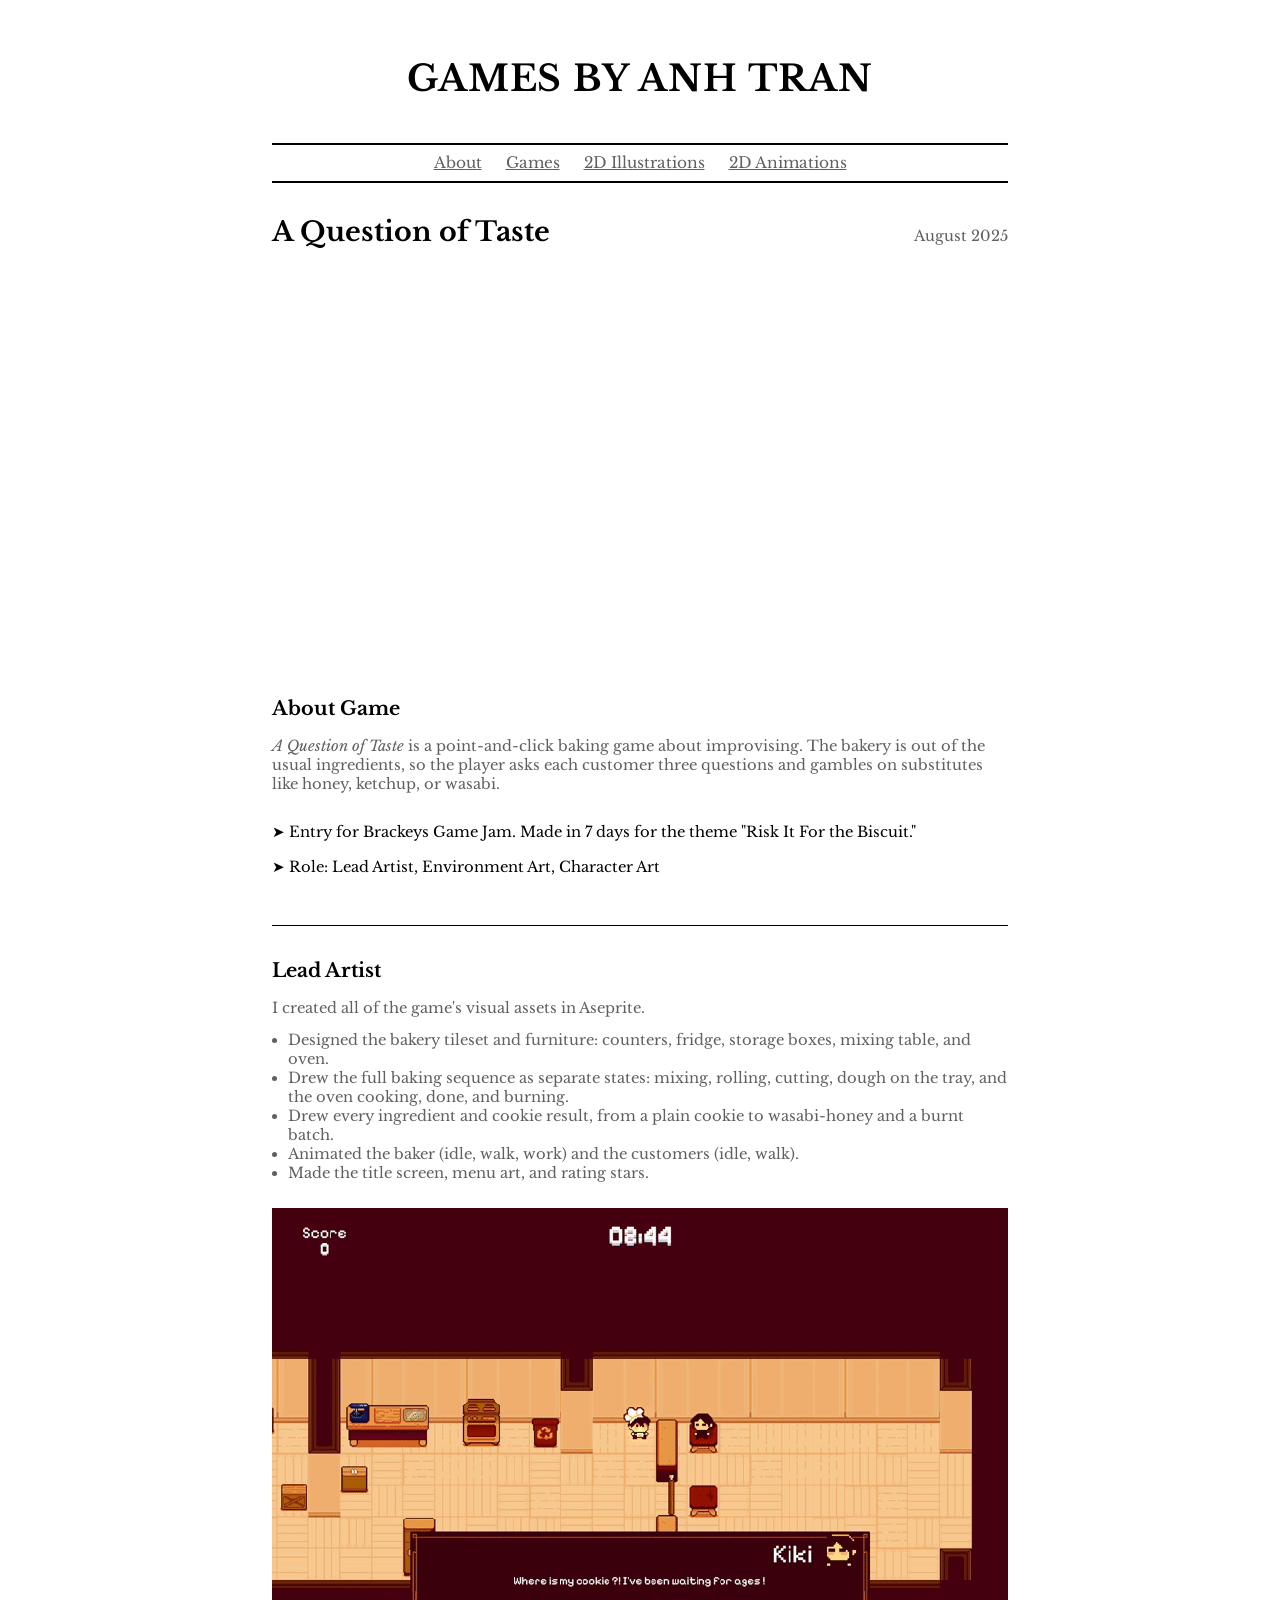
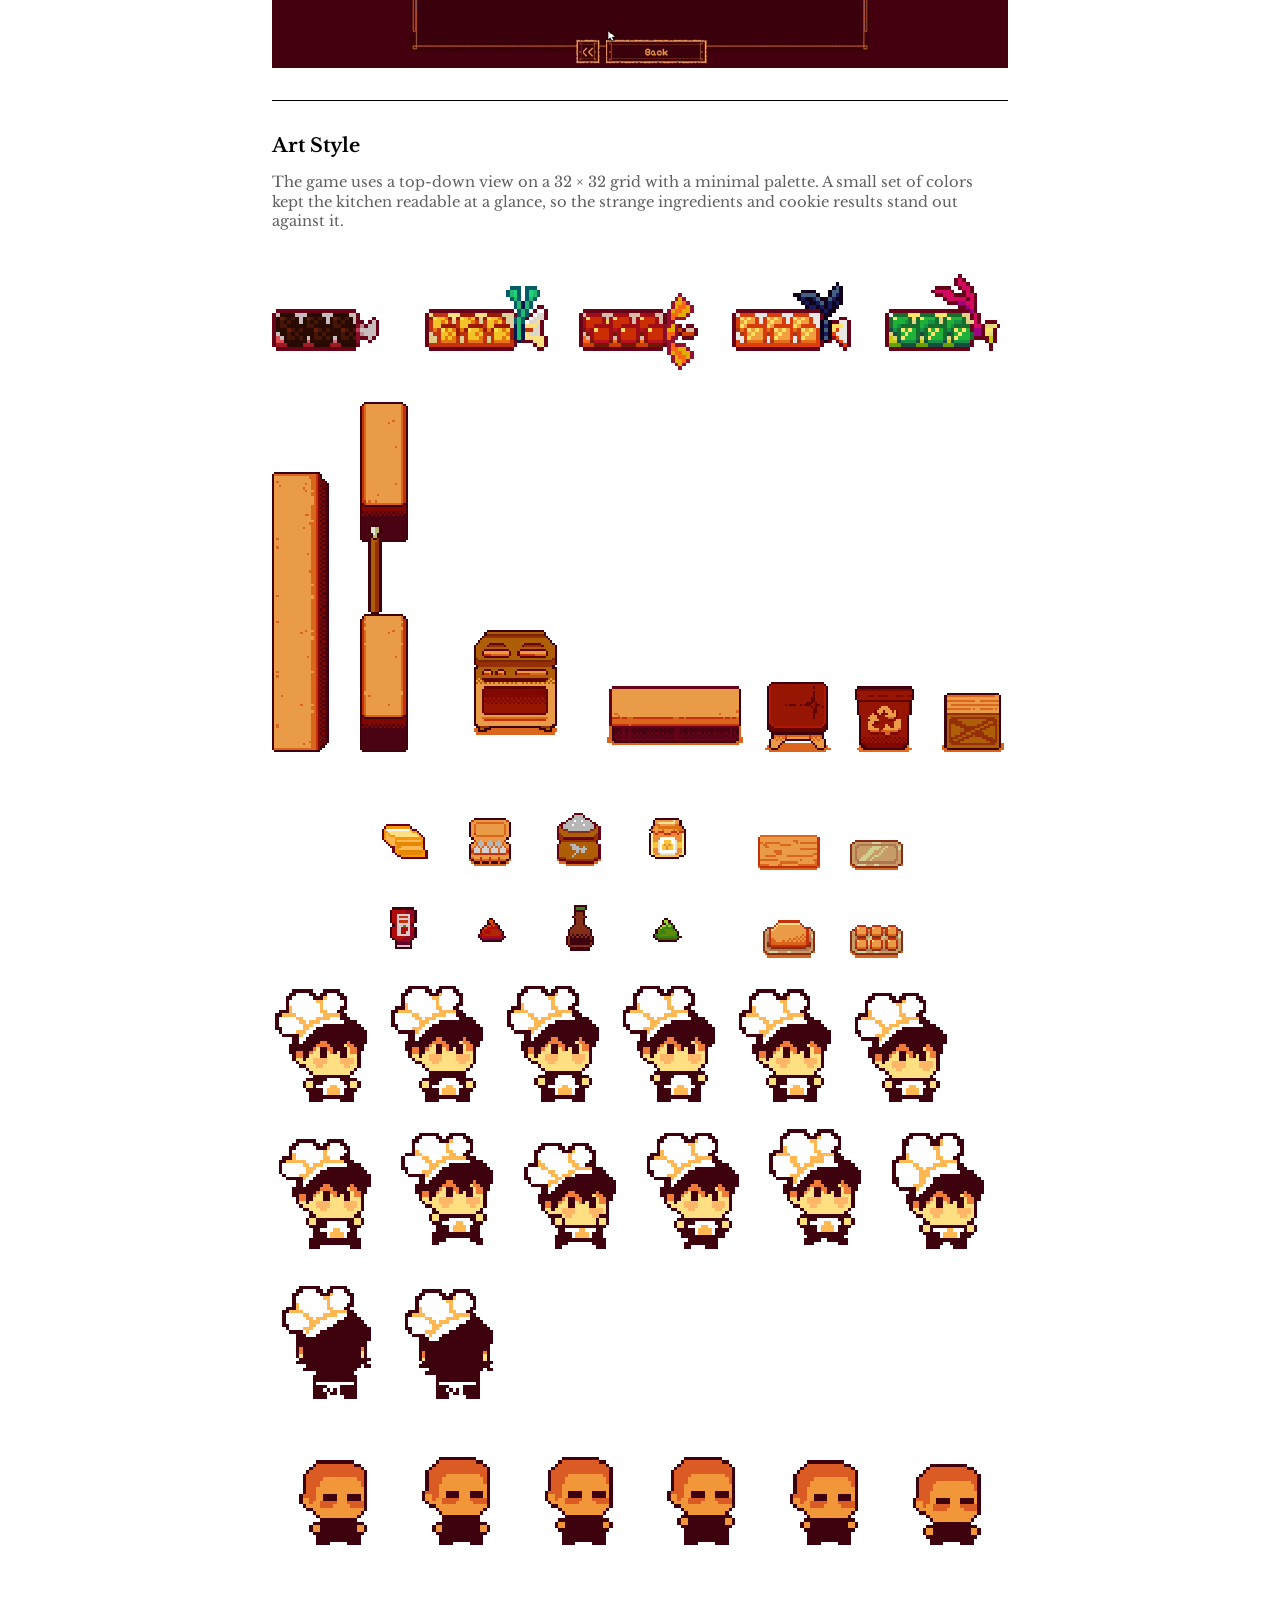
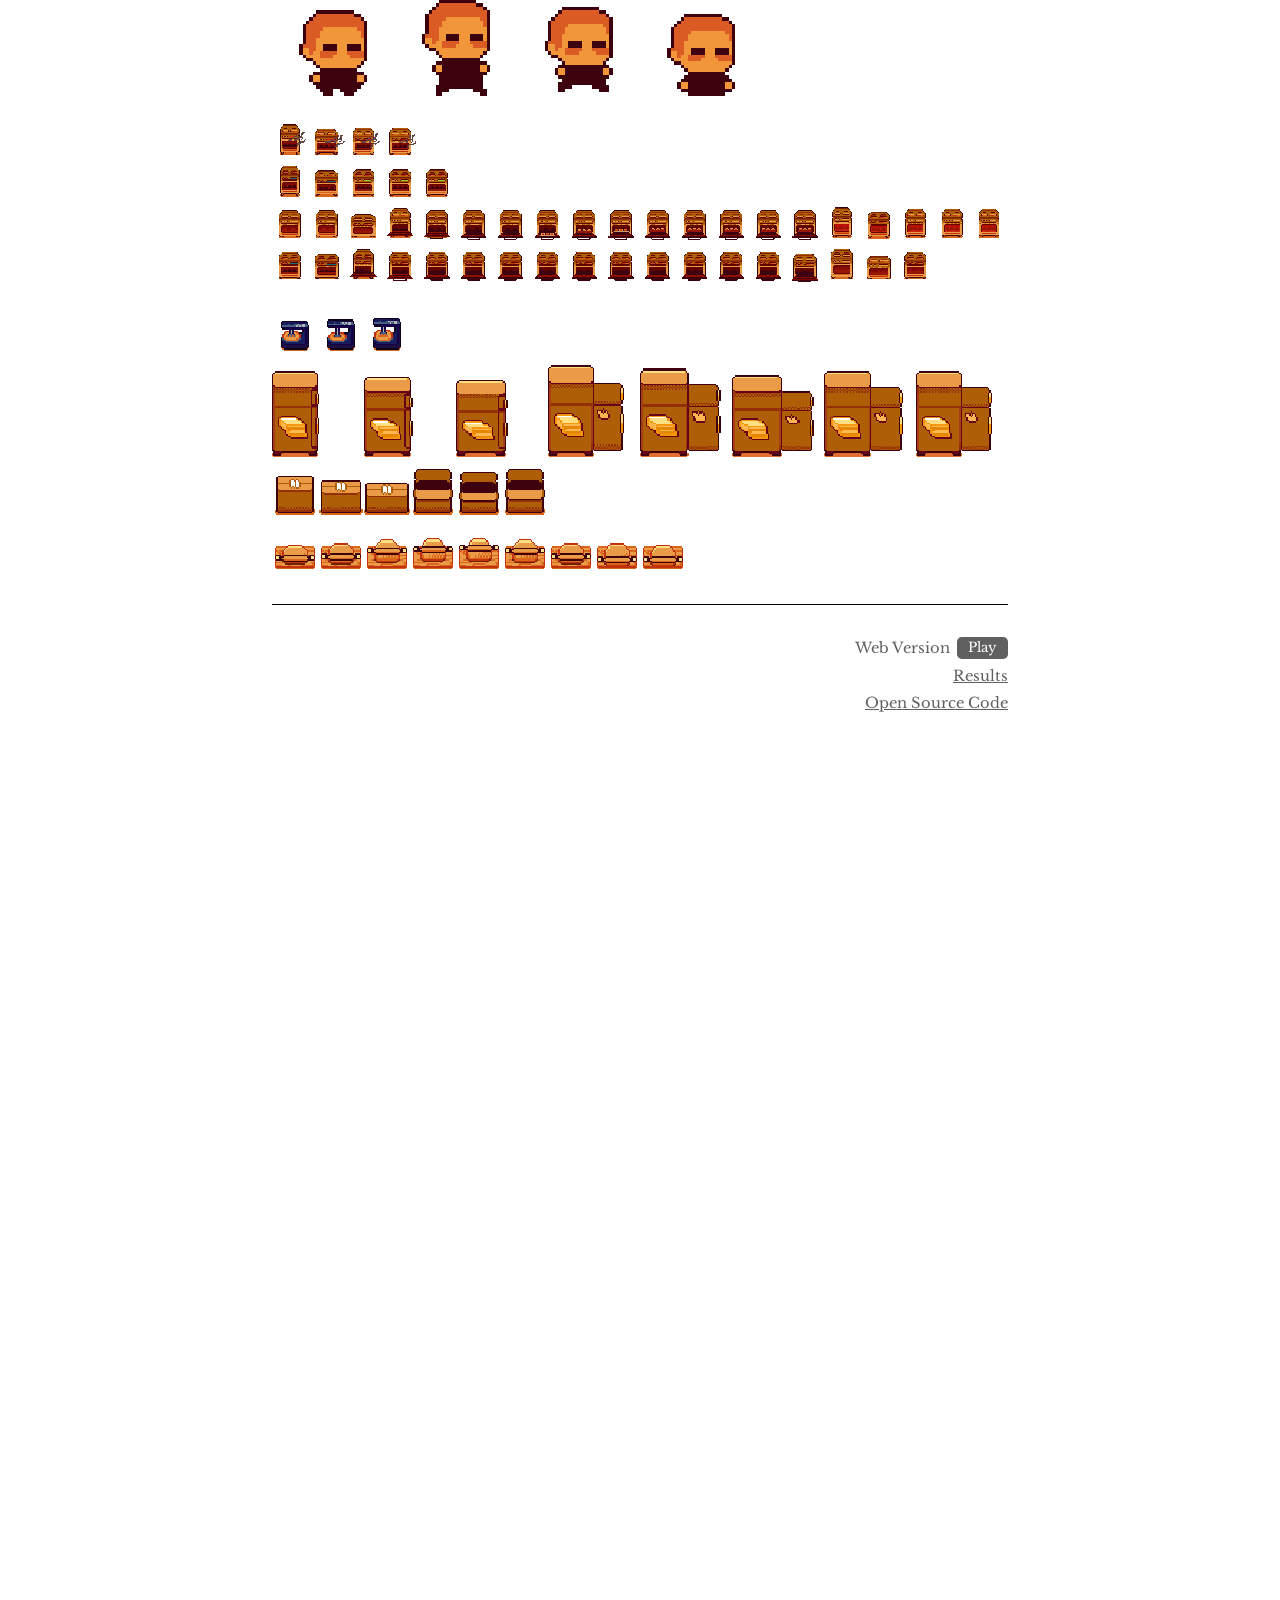
<file: a-question-of-taste.html>
<!DOCTYPE html>
<html lang="en">
<head>
    <meta charset="UTF-8">
    <meta name="viewport" content="width=device-width, initial-scale=1.0">
    <title>A Question of Taste - Anh Tran</title>
    
    <!-- Google Font: Libre Baskerville -->
    <link rel="preconnect" href="https://fonts.googleapis.com">
    <link rel="preconnect" href="https://fonts.gstatic.com" crossorigin>
    <link href="https://fonts.googleapis.com/css2?family=Libre+Baskerville:ital,wght@0,400;0,700;1,400&display=swap" rel="stylesheet">
    
    <!-- Uses your exact same stylesheet -->
    <link rel="stylesheet" href="style.css">
</head>
<body>
    <header>
        <h1>GAMES BY ANH TRAN</h1>
        <hr class="header-line">
        
        <!-- Navigation Menu: Links back to index.html with specific #hashes -->
        <nav>
            <a href="index.html#about" class="nav-link">About</a>
            <a href="index.html#games" class="nav-link">Games</a>
            <a href="index.html#illustrations" class="nav-link">2D Illustrations</a>
            <a href="index.html#animations" class="nav-link">2D Animations</a>
        </nav>
        
        <hr class="header-line">
    </header>

    <main>
        <!-- Because this is a dedicated page, we remove the "hidden" class and ID targets -->
        <section class="page-section" style="display: block;">
            
            <!-- A Question of Taste Main Header -->
            <div class="project-container">
                <div class="project-header">
                    <h2>A Question of Taste</h2>
                    <span class="date">August 2025</span>
                </div>

                <div class="video-container">
                    <iframe
                        src="https://www.youtube.com/embed/IsFNqAmKZuQ"
                        title="Commercial Fishing gameplay"
                        allow="accelerometer; autoplay; clipboard-write; encrypted-media; gyroscope; picture-in-picture; web-share"
                        referrerpolicy="strict-origin-when-cross-origin"
                        allowfullscreen>
                    </iframe>
                </div>

                <div class="project-body">
                    
                    <!-- Text Info Column -->
                    <div class="project-info">
                        <h2 class="section-title">About Game</h2>
                        
                        <p class="desc-text">
                            <i>A Question of Taste</i> is a point-and-click baking game about improvising. The bakery is out of the usual ingredients, so the player asks each customer three questions and gambles on substitutes like honey, ketchup, or wasabi.
                        </p>
                        
                        <br>
                        <p class="jam-note">➤ Entry for Brackeys Game Jam. Made in 7 days for the theme "Risk It For the Biscuit."</p>
                        <p class="jam-note">➤ Role: Lead Artist, Environment Art, Character Art</p>  
                    </div>
                    <!-- END Text Info Column -->
    
                </div>
            </div>

            <hr class="section-divider">
            
            <div class="project-info">
                <h2 class="section-title">Lead Artist</h2>
                <p class="desc-text">
                    I created all of the game's visual assets in Aseprite.
                </p>
                <ul class="experience-list">
                    <li>Designed the bakery tileset and furniture: counters, fridge, storage boxes, mixing table, and oven.</li>
                    <li>Drew the full baking sequence as separate states: mixing, rolling, cutting, dough on the tray, and the oven cooking, done, and burning.</li>
                    <li>Drew every ingredient and cookie result, from a plain cookie to wasabi-honey and a burnt batch.</li>
                    <li>Animated the baker (idle, walk, work) and the customers (idle, walk).</li>
                    <li>Made the title screen, menu art, and rating stars.</li>
                </ul>
                <img src="Images/AQuestionOfTaste/aqot1.gif" alt="Commercial Fishing gameplay" class="pixel-art full-width-image">
            </div>

            <hr class="section-divider">

            <div class="project-info">
                <h2 class="section-title">Art Style</h2>
                <p class="desc-text">
                    The game uses a top-down view on a 32 × 32 grid with a minimal palette. A small set of colors kept the kitchen readable at a glance, so the strange ingredients and cookie results stand out against it.
                </p>

                <img src="Images/AQuestionOfTaste/aqot-ingredients.png" alt="Commercial Fishing gameplay" class="pixel-art full-width-image">
                <img src="Images/AQuestionOfTaste/aqot-kitchen.png" alt="Commercial Fishing gameplay" class="pixel-art full-width-image">
                <img src="Images/AQuestionOfTaste/aqot-player.png" alt="Commercial Fishing gameplay" class="pixel-art full-width-image">
                <img src="Images/AQuestionOfTaste/aqot-customer.png" alt="Commercial Fishing gameplay" class="pixel-art full-width-image">
                <img src="Images/AQuestionOfTaste/aqot-oven.png" alt="Commercial Fishing gameplay" class="pixel-art full-width-image">
                <img src="Images/AQuestionOfTaste/aqot-props.png" alt="Commercial Fishing gameplay" class="pixel-art full-width-image">
                
            </div>

            <hr class="section-divider">

            <div class="links-container" style="align-items: flex-end;">
                <div class="build-line">
                    <span class="build-label">Web Version</span>
                    <a href="https://paulean-dev.itch.io/aquestionoftaste" class="play-btn" target="_blank">Play</a>
                </div>
                <a href="https://itch.io/jam/brackeys-14/rate/3852071" class="link-text" target="_blank">Results</a>
                <a href="https://github.com/AnhKimHaTran/AQuestionOfTaste" class="link-text" target="_blank">Open Source Code</a>
            </div>

        </section>
    </main>

</body>
</html>
</file>
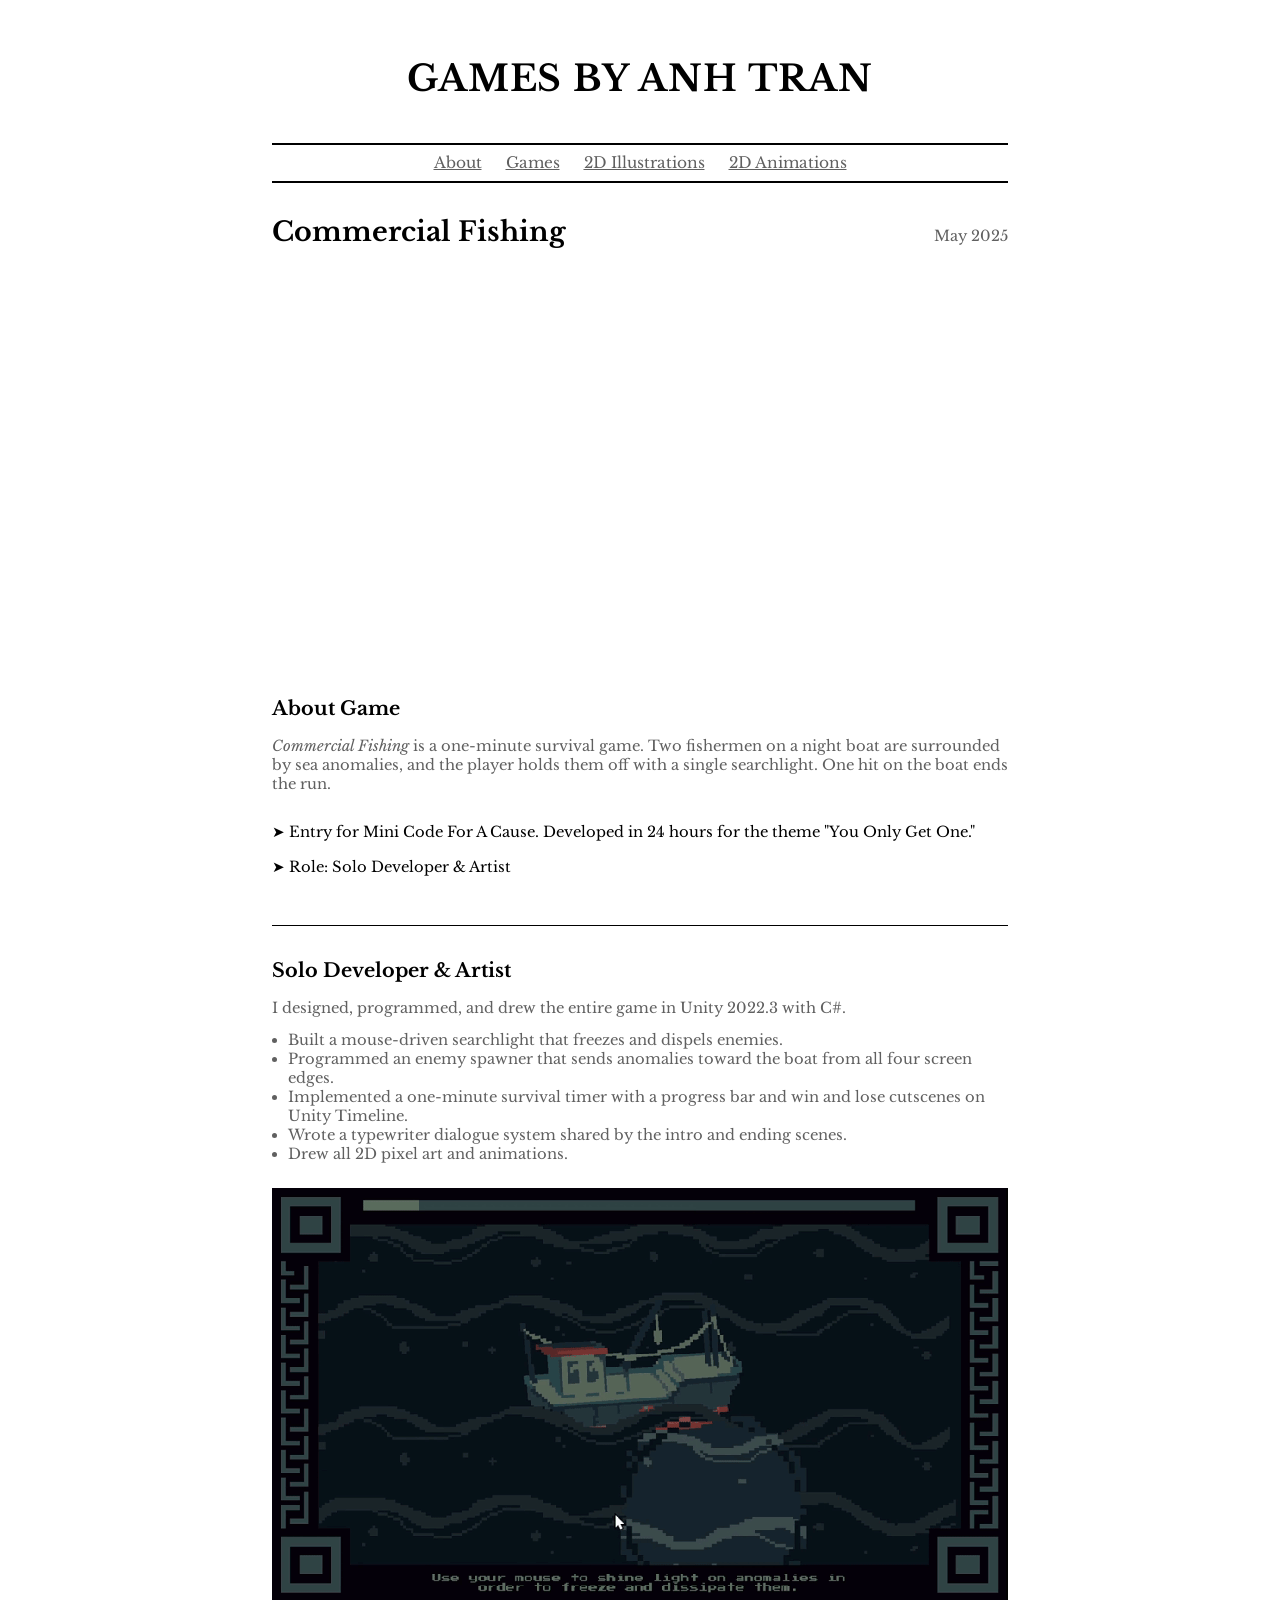
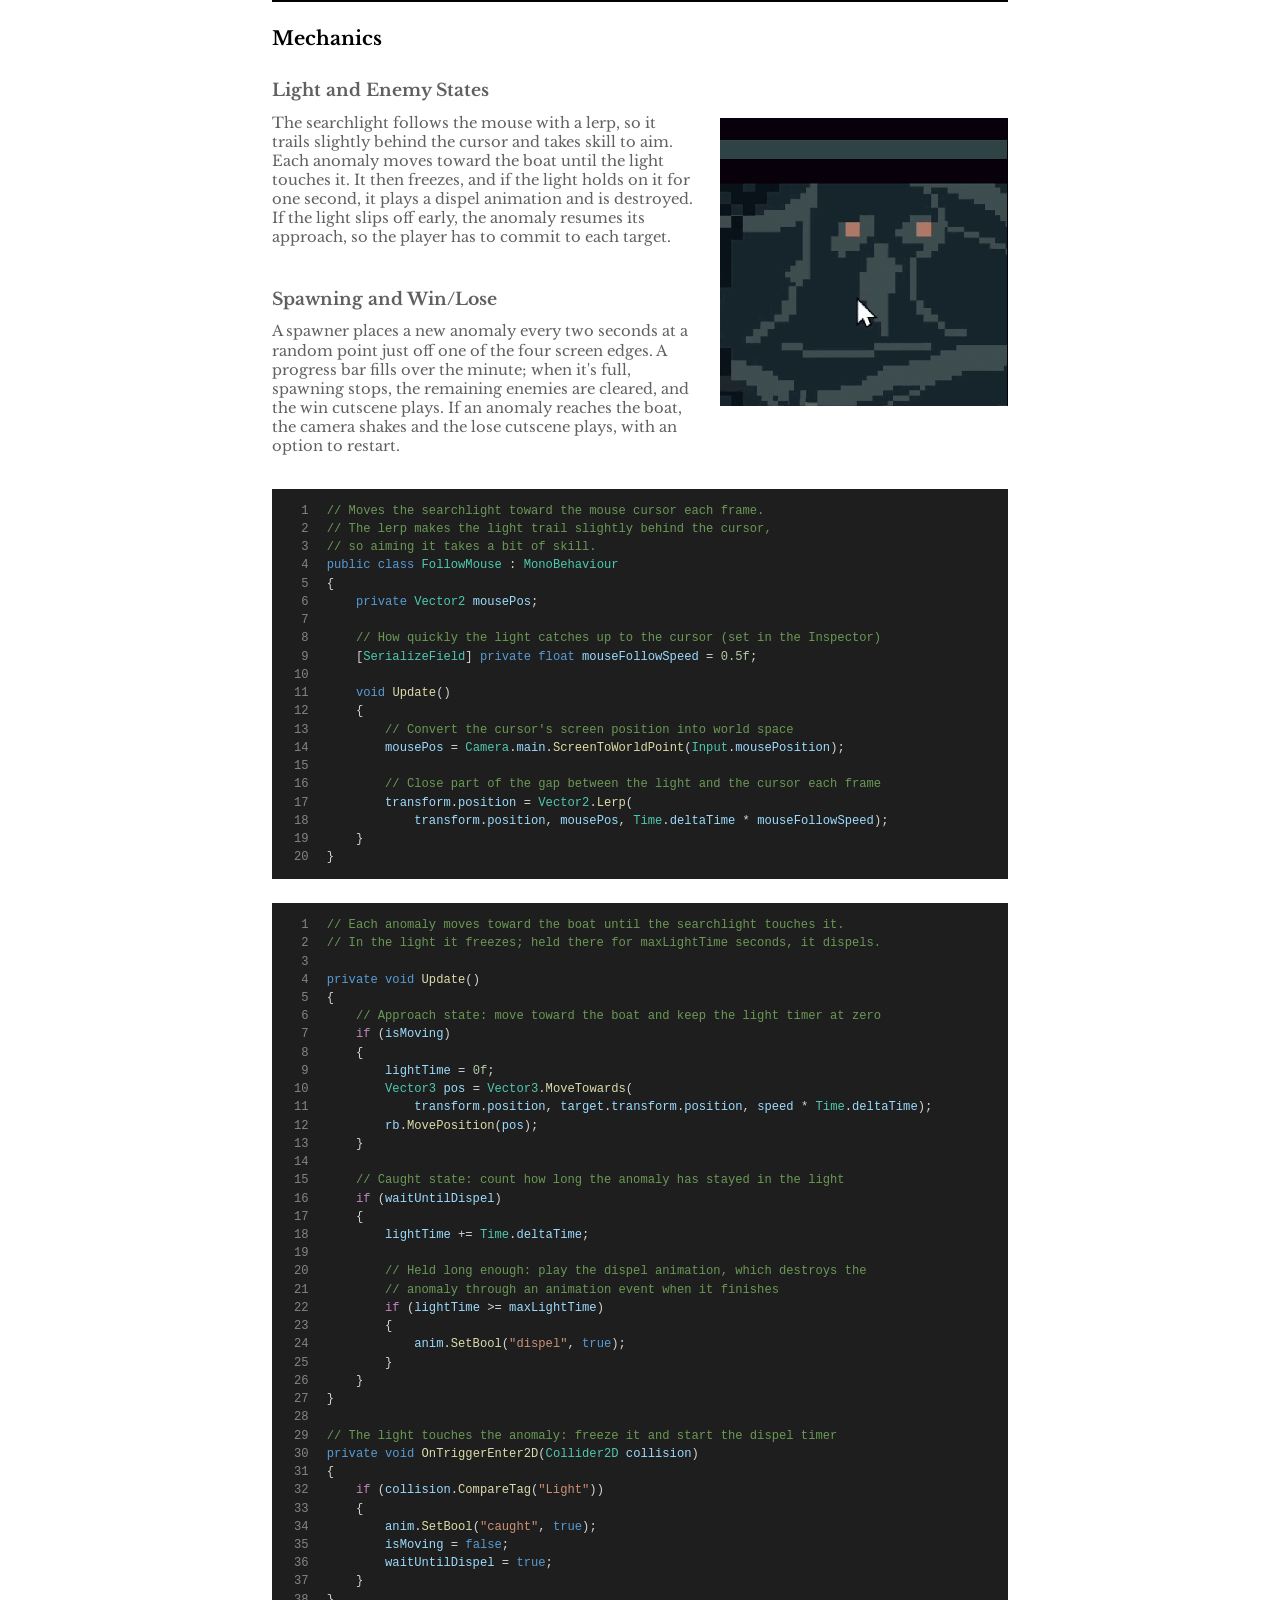
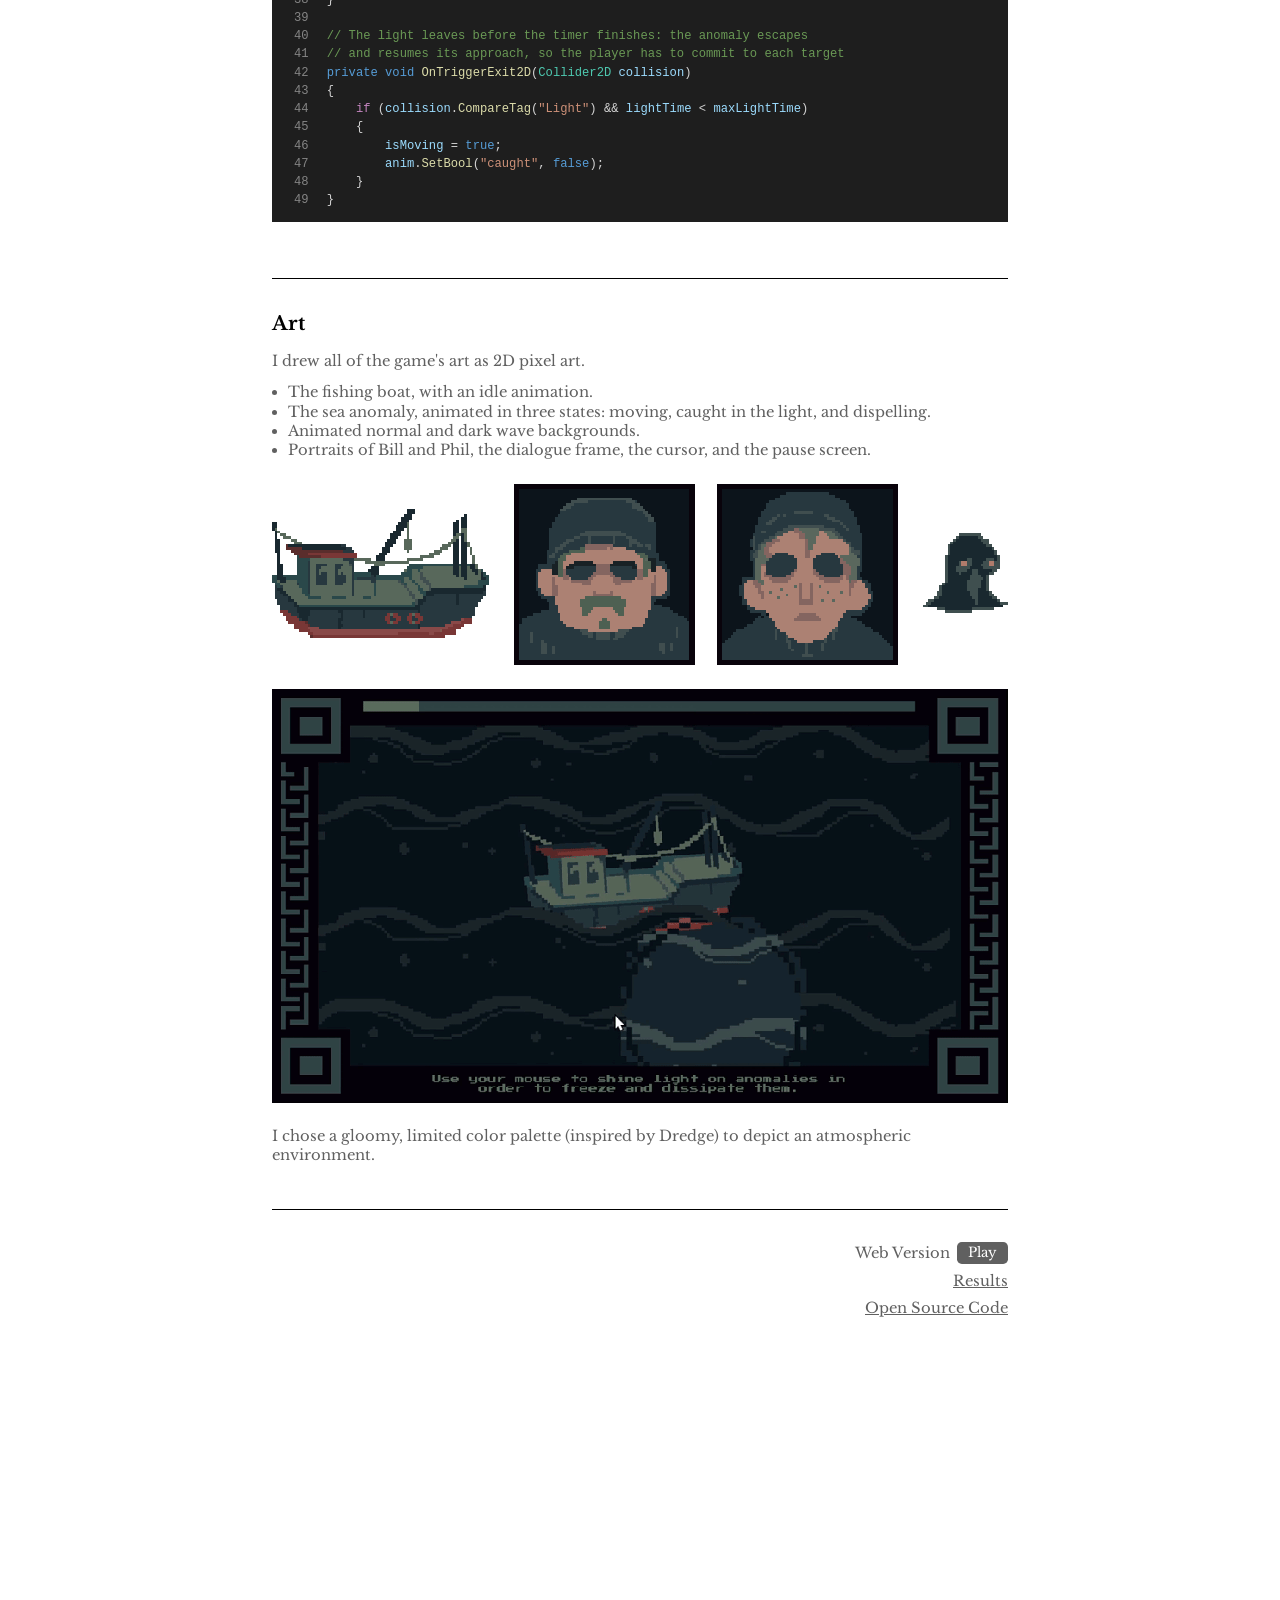
<file: commercial-fishing.html>
<!DOCTYPE html>
<html lang="en">
<head>
    <meta charset="UTF-8">
    <meta name="viewport" content="width=device-width, initial-scale=1.0">
    <title>Commercial Fishing - Anh Tran</title>
    
    <!-- Google Font: Libre Baskerville -->
    <link rel="preconnect" href="https://fonts.googleapis.com">
    <link rel="preconnect" href="https://fonts.gstatic.com" crossorigin>
    <link href="https://fonts.googleapis.com/css2?family=Libre+Baskerville:ital,wght@0,400;0,700;1,400&display=swap" rel="stylesheet">
    
    <!-- Uses your exact same stylesheet -->
    <link rel="stylesheet" href="style.css">
</head>
<body>
    <header>
        <h1>GAMES BY ANH TRAN</h1>
        <hr class="header-line">
        
        <!-- Navigation Menu: Links back to index.html with specific #hashes -->
        <nav>
            <a href="index.html#about" class="nav-link">About</a>
            <a href="index.html#games" class="nav-link">Games</a>
            <a href="index.html#illustrations" class="nav-link">2D Illustrations</a>
            <a href="index.html#animations" class="nav-link">2D Animations</a>
        </nav>
        
        <hr class="header-line">
    </header>

    <main>
        <!-- Because this is a dedicated page, we remove the "hidden" class and ID targets -->
        <section class="page-section" style="display: block;">
            
            <!-- Commercial Fishing Main Header -->
            <div class="project-container">
                <div class="project-header">
                    <h2>Commercial Fishing</h2>
                    <span class="date">May 2025</span>
                </div>

                <div class="video-container">
                    <iframe
                        src="https://www.youtube.com/embed/d7FmU4KUvls"
                        title="Commercial Fishing gameplay"
                        allow="accelerometer; autoplay; clipboard-write; encrypted-media; gyroscope; picture-in-picture; web-share"
                        referrerpolicy="strict-origin-when-cross-origin"
                        allowfullscreen>
                    </iframe>
                </div>
                
                <div class="project-body">
                    <!-- Text Info Column -->
                <div class="project-info">
                    <h2 class="section-title">About Game</h2>
                        
                    <p class="desc-text">
                            <i>Commercial Fishing</i> is a one-minute survival game. Two fishermen on a night boat are surrounded by sea anomalies, and the player holds them off with a single searchlight. One hit on the boat ends the run.
                    </p>
                        
                    <br>
                    <p class="jam-note">➤ Entry for Mini Code For A Cause. Developed in 24 hours for the theme "You Only Get One."</p>
                    <p class="jam-note">➤ Role: Solo Developer &amp; Artist</p>
                    <!-- END Text Info Column -->
    
                </div>
            </div>

            <hr class="section-divider">
            
            <div class="project-info">
                <h2 class="section-title">Solo Developer &amp; Artist</h2>
                <p class="desc-text">
                    I designed, programmed, and drew the entire game in Unity 2022.3 with C#.
                </p>
                <ul class="experience-list">
                    <li>Built a mouse-driven searchlight that freezes and dispels enemies.</li>
                    <li>Programmed an enemy spawner that sends anomalies toward the boat from all four screen edges.</li>
                    <li>Implemented a one-minute survival timer with a progress bar and win and lose cutscenes on Unity Timeline.</li>
                    <li>Wrote a typewriter dialogue system shared by the intro and ending scenes.</li>
                    <li>Drew all 2D pixel art and animations.</li>
                </ul>

                <img src="Images/CommercialFishing/commericalfishing1.gif" alt="Commercial Fishing gameplay" class="pixel-art full-width-image">

                <h2 class="section-title">Mechanics</h2>

                <div class="text-with-image">
                    <div class="text-column">
                        <h3 class="project-tagline">Light and Enemy States</h3>
                        <p class="desc-text">
                            The searchlight follows the mouse with a lerp, so it trails slightly behind the cursor and takes skill to aim. Each anomaly moves toward the boat until the light touches it. It then freezes, and if the light holds on it for one second, it plays a dispel animation and is destroyed. If the light slips off early, the anomaly resumes its approach, so the player has to commit to each target.
                        </p>
                        <br>
                        
                        <h3 class="project-tagline">Spawning and Win/Lose</h3>
                        <p class="desc-text">
                            A spawner places a new anomaly every two seconds at a random point just off one of the four screen edges. A progress bar fills over the minute; when it's full, spawning stops, the remaining enemies are cleared, and the win cutscene plays. If an anomaly reaches the boat, the camera shakes and the lose cutscene plays, with an option to restart.
                        </p>
                        
                    </div>
                    <div class="side-image">
                        <img src="Images/CommercialFishing/commercialfishing3.gif" alt="Searchlight freezing an anomaly" class="pixel-art">
                    </div>
                </div>

                <br>

                <div class="code-block">
                    <pre class="code-body"><code><span class="line"><span class="c-com">// Moves the searchlight toward the mouse cursor each frame.</span></span><span class="line"><span class="c-com">// The lerp makes the light trail slightly behind the cursor,</span></span><span class="line"><span class="c-com">// so aiming it takes a bit of skill.</span></span><span class="line"><span class="c-kw">public</span> <span class="c-kw">class</span> <span class="c-type">FollowMouse</span> : <span class="c-type">MonoBehaviour</span></span><span class="line">{</span><span class="line">    <span class="c-kw">private</span> <span class="c-type">Vector2</span> <span class="c-var">mousePos</span>;</span><span class="line"></span><span class="line">    <span class="c-com">// How quickly the light catches up to the cursor (set in the Inspector)</span></span><span class="line">    [<span class="c-type">SerializeField</span>] <span class="c-kw">private</span> <span class="c-kw">float</span> <span class="c-var">mouseFollowSpeed</span> = <span class="c-num">0.5f</span>;</span><span class="line"></span><span class="line">    <span class="c-kw">void</span> <span class="c-fn">Update</span>()</span><span class="line">    {</span><span class="line">        <span class="c-com">// Convert the cursor&#x27;s screen position into world space</span></span><span class="line">        <span class="c-var">mousePos</span> = <span class="c-type">Camera</span>.<span class="c-var">main</span>.<span class="c-fn">ScreenToWorldPoint</span>(<span class="c-type">Input</span>.<span class="c-var">mousePosition</span>);</span><span class="line"></span><span class="line">        <span class="c-com">// Close part of the gap between the light and the cursor each frame</span></span><span class="line">        <span class="c-var">transform</span>.<span class="c-var">position</span> = <span class="c-type">Vector2</span>.<span class="c-fn">Lerp</span>(</span><span class="line">            <span class="c-var">transform</span>.<span class="c-var">position</span>, <span class="c-var">mousePos</span>, <span class="c-type">Time</span>.<span class="c-var">deltaTime</span> * <span class="c-var">mouseFollowSpeed</span>);</span><span class="line">    }</span><span class="line">}</span></code></pre>
                </div>
                
                <div class="code-block">
                    <pre class="code-body"><code><span class="line"><span class="c-com">// Each anomaly moves toward the boat until the searchlight touches it.</span></span><span class="line"><span class="c-com">// In the light it freezes; held there for maxLightTime seconds, it dispels.</span></span><span class="line"></span><span class="line"><span class="c-kw">private</span> <span class="c-kw">void</span> <span class="c-fn">Update</span>()</span><span class="line">{</span><span class="line">    <span class="c-com">// Approach state: move toward the boat and keep the light timer at zero</span></span><span class="line">    <span class="c-ctrl">if</span> (<span class="c-var">isMoving</span>)</span><span class="line">    {</span><span class="line">        <span class="c-var">lightTime</span> = <span class="c-num">0f</span>;</span><span class="line">        <span class="c-type">Vector3</span> <span class="c-var">pos</span> = <span class="c-type">Vector3</span>.<span class="c-fn">MoveTowards</span>(</span><span class="line">            <span class="c-var">transform</span>.<span class="c-var">position</span>, <span class="c-var">target</span>.<span class="c-var">transform</span>.<span class="c-var">position</span>, <span class="c-var">speed</span> * <span class="c-type">Time</span>.<span class="c-var">deltaTime</span>);</span><span class="line">        <span class="c-var">rb</span>.<span class="c-fn">MovePosition</span>(<span class="c-var">pos</span>);</span><span class="line">    }</span><span class="line"></span><span class="line">    <span class="c-com">// Caught state: count how long the anomaly has stayed in the light</span></span><span class="line">    <span class="c-ctrl">if</span> (<span class="c-var">waitUntilDispel</span>)</span><span class="line">    {</span><span class="line">        <span class="c-var">lightTime</span> += <span class="c-type">Time</span>.<span class="c-var">deltaTime</span>;</span><span class="line"></span><span class="line">        <span class="c-com">// Held long enough: play the dispel animation, which destroys the</span></span><span class="line">        <span class="c-com">// anomaly through an animation event when it finishes</span></span><span class="line">        <span class="c-ctrl">if</span> (<span class="c-var">lightTime</span> &gt;= <span class="c-var">maxLightTime</span>)</span><span class="line">        {</span><span class="line">            <span class="c-var">anim</span>.<span class="c-fn">SetBool</span>(<span class="c-str">&quot;dispel&quot;</span>, <span class="c-kw">true</span>);</span><span class="line">        }</span><span class="line">    }</span><span class="line">}</span><span class="line"></span><span class="line"><span class="c-com">// The light touches the anomaly: freeze it and start the dispel timer</span></span><span class="line"><span class="c-kw">private</span> <span class="c-kw">void</span> <span class="c-fn">OnTriggerEnter2D</span>(<span class="c-type">Collider2D</span> <span class="c-var">collision</span>)</span><span class="line">{</span><span class="line">    <span class="c-ctrl">if</span> (<span class="c-var">collision</span>.<span class="c-fn">CompareTag</span>(<span class="c-str">&quot;Light&quot;</span>))</span><span class="line">    {</span><span class="line">        <span class="c-var">anim</span>.<span class="c-fn">SetBool</span>(<span class="c-str">&quot;caught&quot;</span>, <span class="c-kw">true</span>);</span><span class="line">        <span class="c-var">isMoving</span> = <span class="c-kw">false</span>;</span><span class="line">        <span class="c-var">waitUntilDispel</span> = <span class="c-kw">true</span>;</span><span class="line">    }</span><span class="line">}</span><span class="line"></span><span class="line"><span class="c-com">// The light leaves before the timer finishes: the anomaly escapes</span></span><span class="line"><span class="c-com">// and resumes its approach, so the player has to commit to each target</span></span><span class="line"><span class="c-kw">private</span> <span class="c-kw">void</span> <span class="c-fn">OnTriggerExit2D</span>(<span class="c-type">Collider2D</span> <span class="c-var">collision</span>)</span><span class="line">{</span><span class="line">    <span class="c-ctrl">if</span> (<span class="c-var">collision</span>.<span class="c-fn">CompareTag</span>(<span class="c-str">&quot;Light&quot;</span>) &amp;&amp; <span class="c-var">lightTime</span> &lt; <span class="c-var">maxLightTime</span>)</span><span class="line">    {</span><span class="line">        <span class="c-var">isMoving</span> = <span class="c-kw">true</span>;</span><span class="line">        <span class="c-var">anim</span>.<span class="c-fn">SetBool</span>(<span class="c-str">&quot;caught&quot;</span>, <span class="c-kw">false</span>);</span><span class="line">    }</span><span class="line">}</span></code></pre>
                </div>
                
            </div>

            <hr class="section-divider">

            <div class="project-info">
                <h2 class="section-title">Art</h2>
                <p class="desc-text">
                    I drew all of the game's art as 2D pixel art.
                </p>
                <ul class="experience-list">
                    <li>The fishing boat, with an idle animation.</li>
                    <li>The sea anomaly, animated in three states: moving, caught in the light, and dispelling.</li>
                    <li>Animated normal and dark wave backgrounds.</li>
                    <li>Portraits of Bill and Phil, the dialogue frame, the cursor, and the pause screen.</li>
                </ul>
                
                <img src="Images/CommercialFishing/commercialfishing-sprites.png" alt="Commercial Fishing sprites" class="pixel-art full-width-image">
                <img src="Images/CommercialFishing/commericalfishing1.gif" alt="Commercial Fishing sprites" class="pixel-art full-width-image">

                <p class="desc-text">
                    I chose a gloomy, limited color palette (inspired by Dredge) to depict an atmospheric environment.
                </p>
                
            </div>
            
            <hr class="section-divider">
                <div class="links-container" style="align-items: flex-end;">
                    <div class="build-line">
                        <span class="build-label">Web Version</span>
                        <a href="https://ducktran.itch.io/commercial-fishing" class="play-btn" target="_blank">Play</a>
                    </div>
                    <a href="https://itch.io/jam/mini-code-for-a-cause/rate/3590032" class="link-text" target="_blank">Results</a>
                    <a href="https://github.com/AnhKimHaTran/CommercialFishing" class="link-text" target="_blank">Open Source Code</a>
                </div>
                </div>

        </section>
    </main>

</body>
</html>
</file>
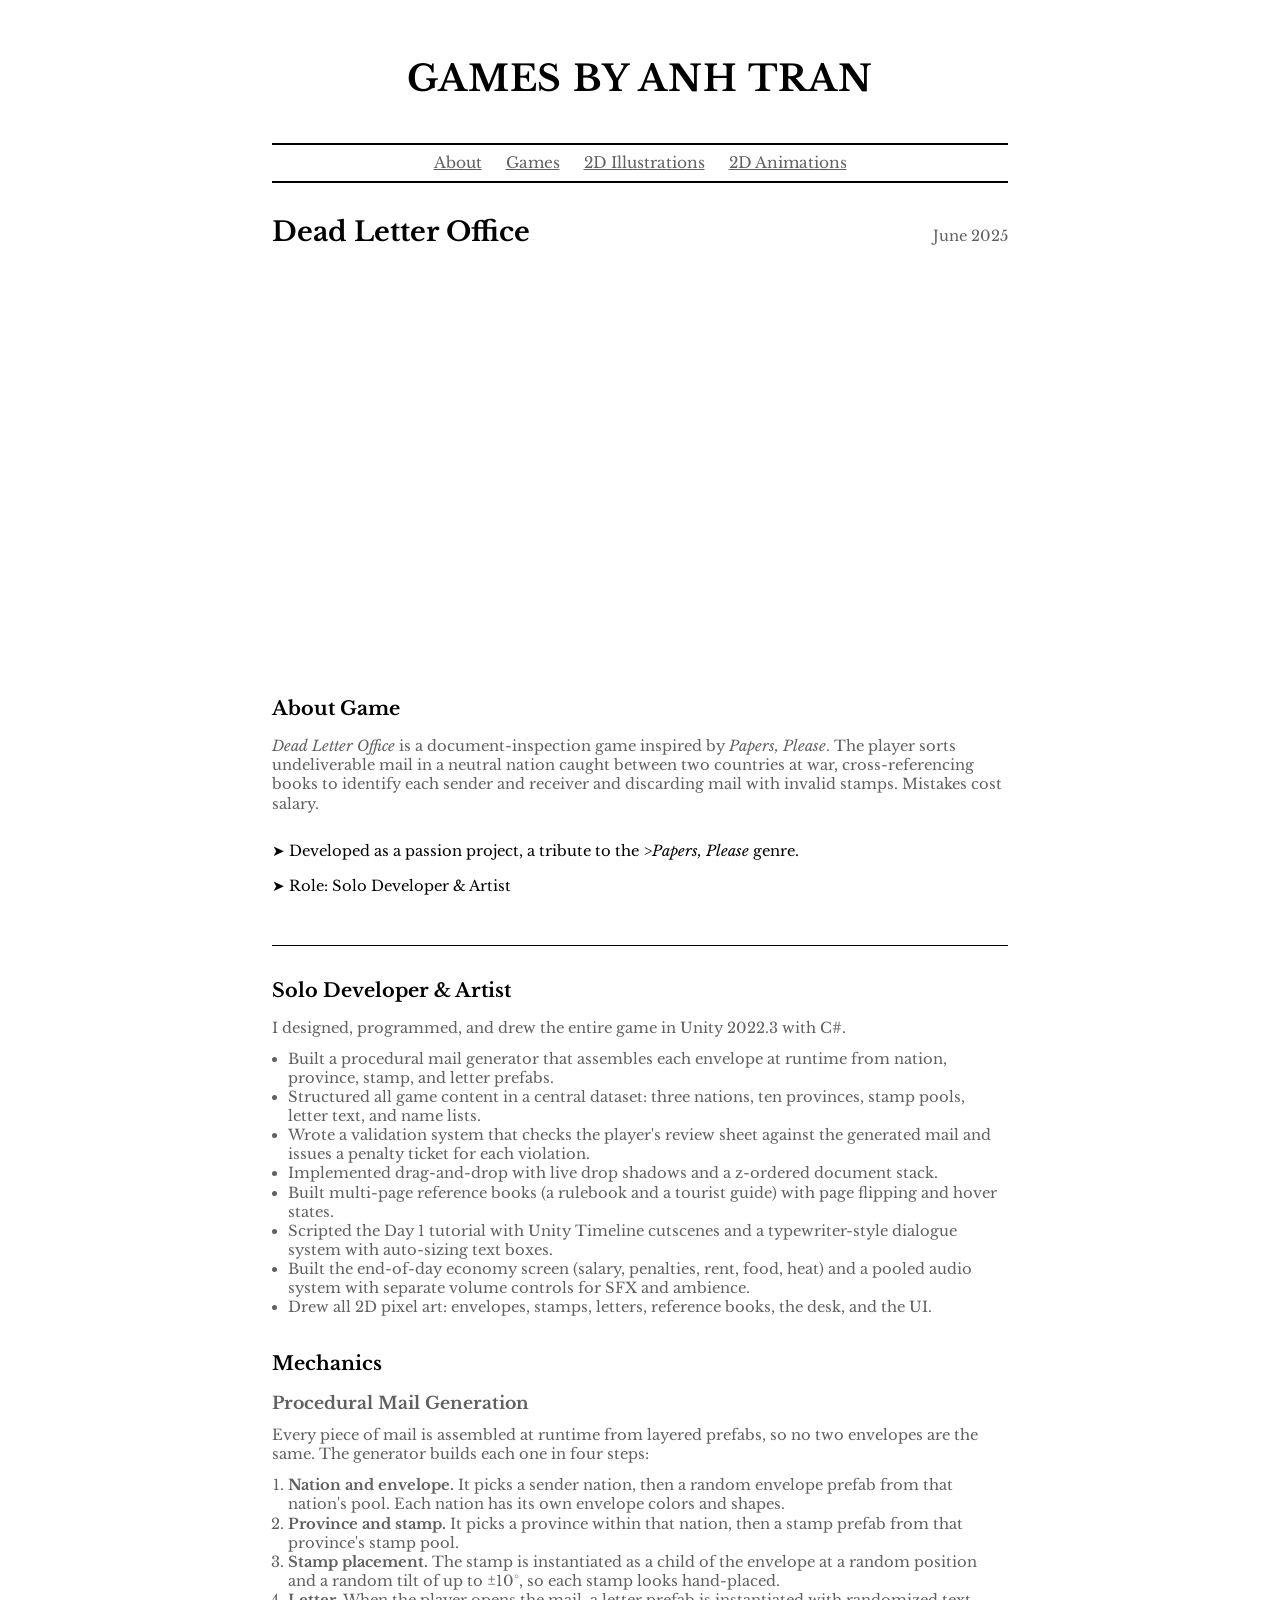
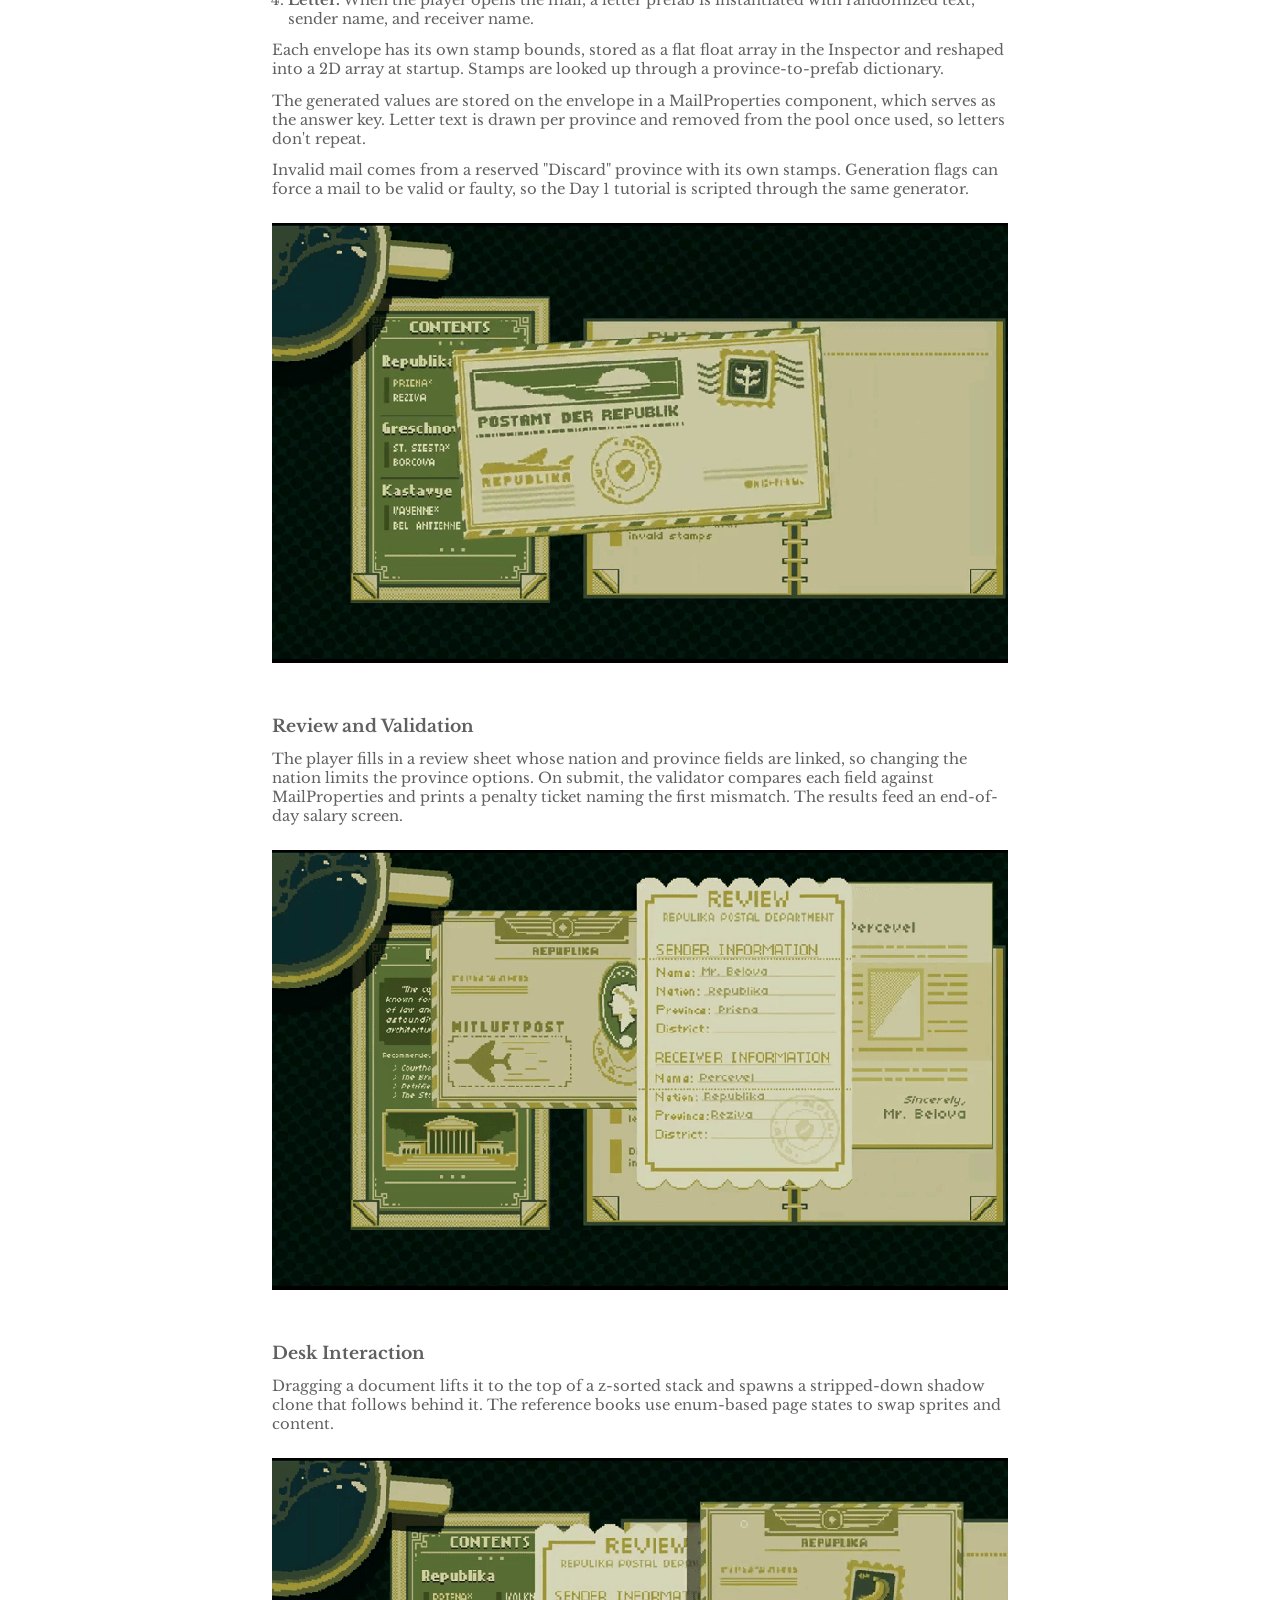
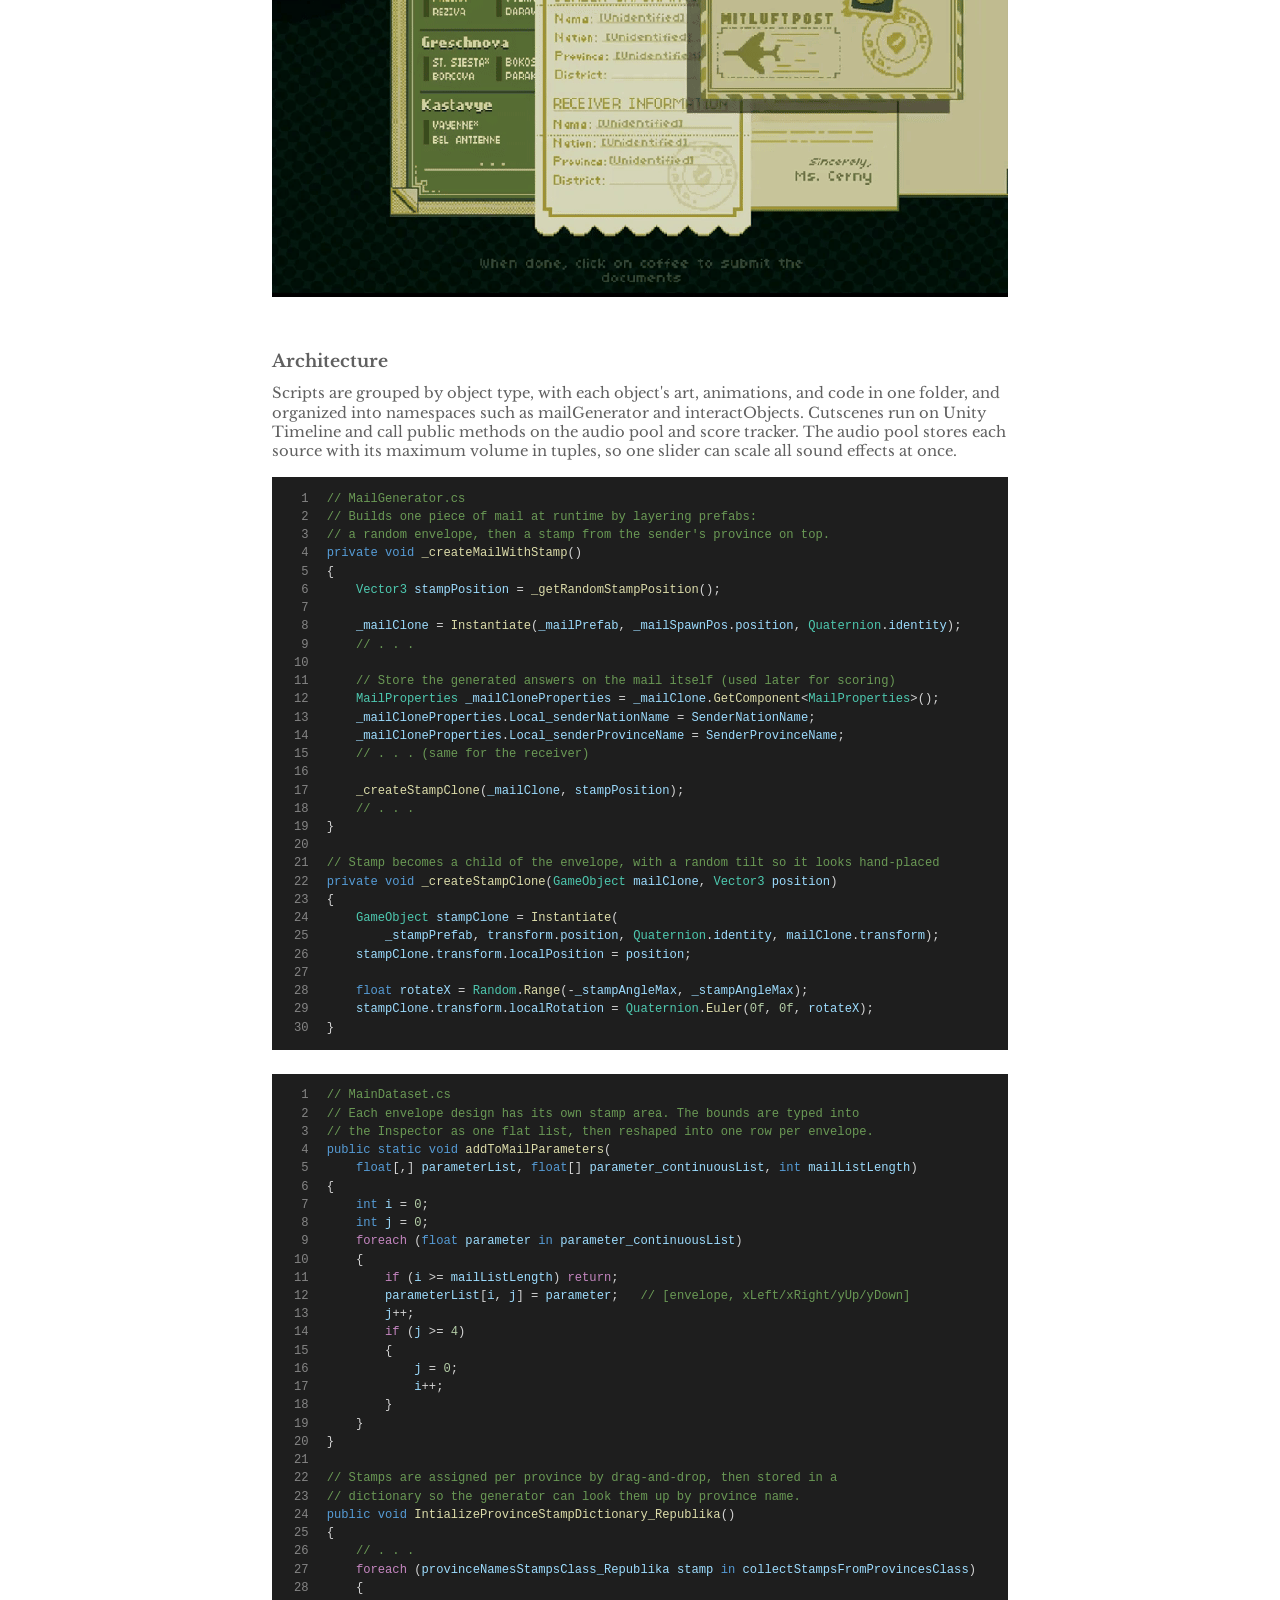
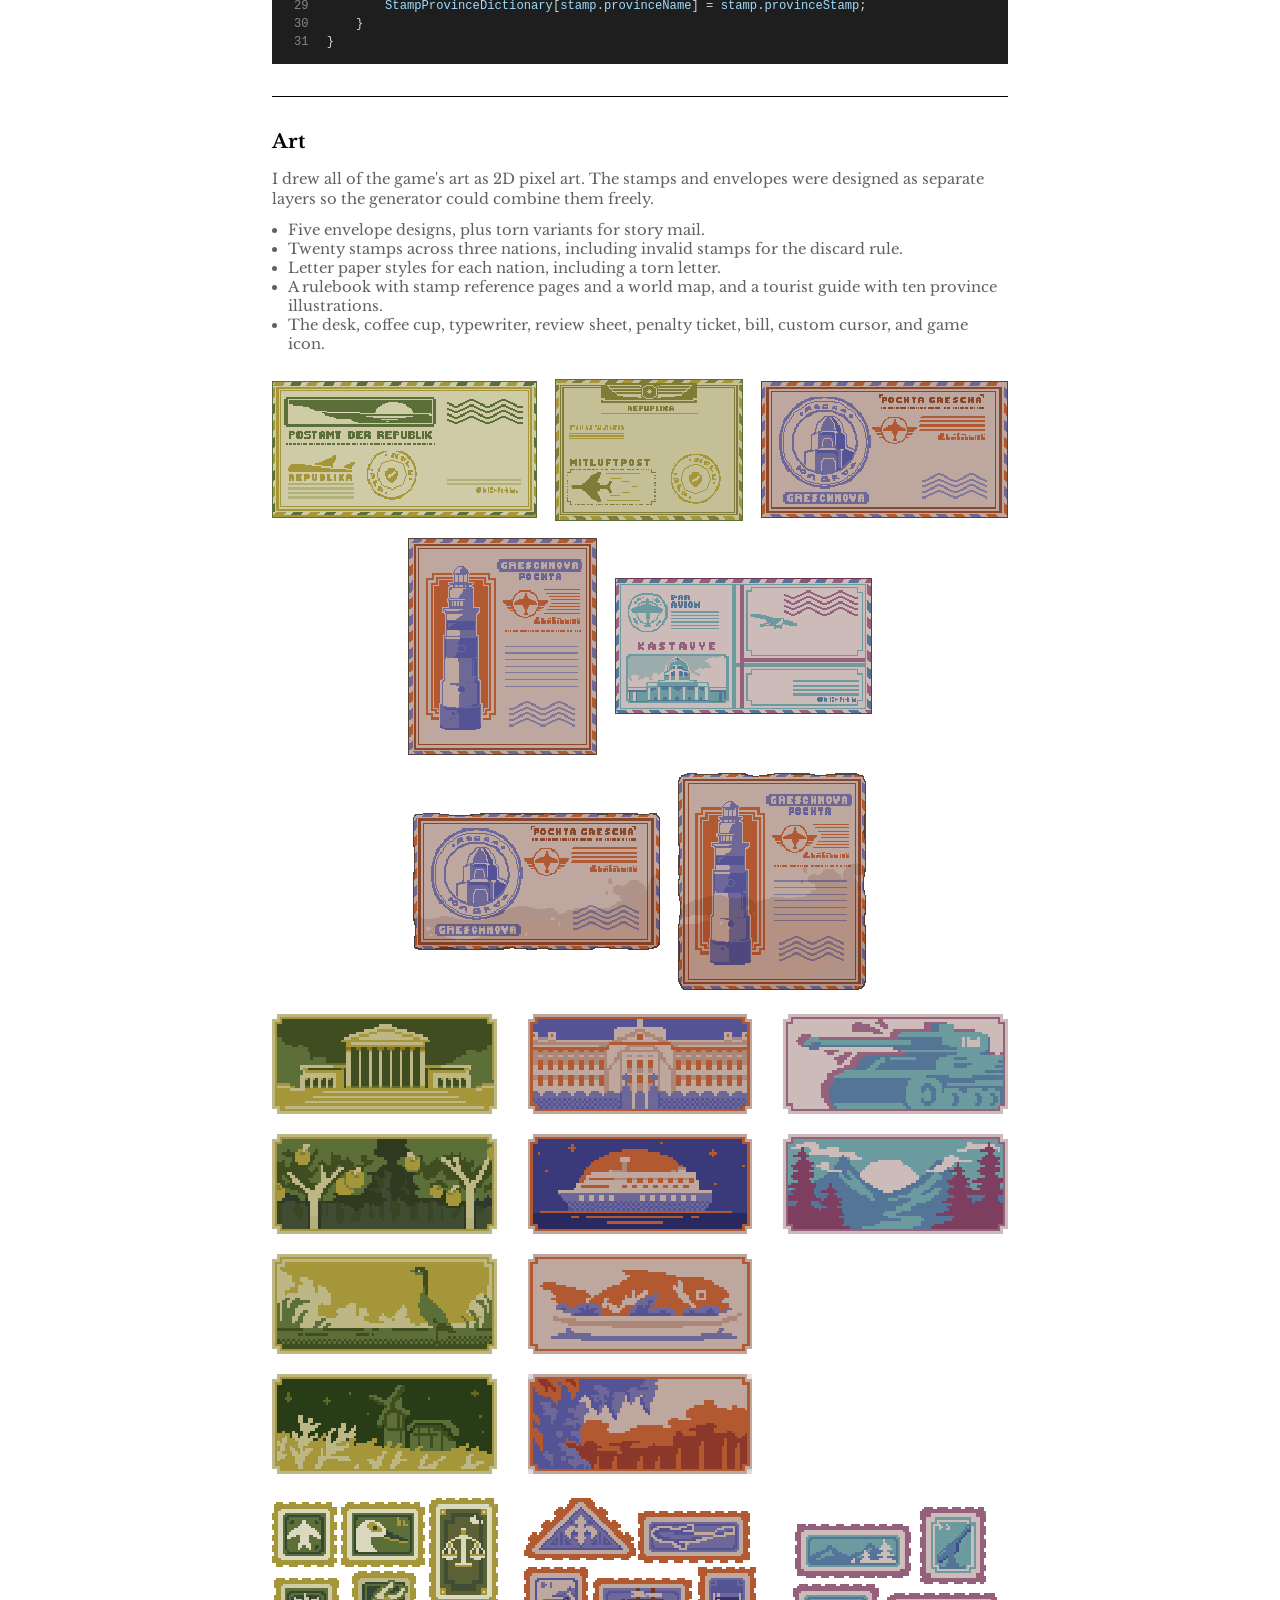
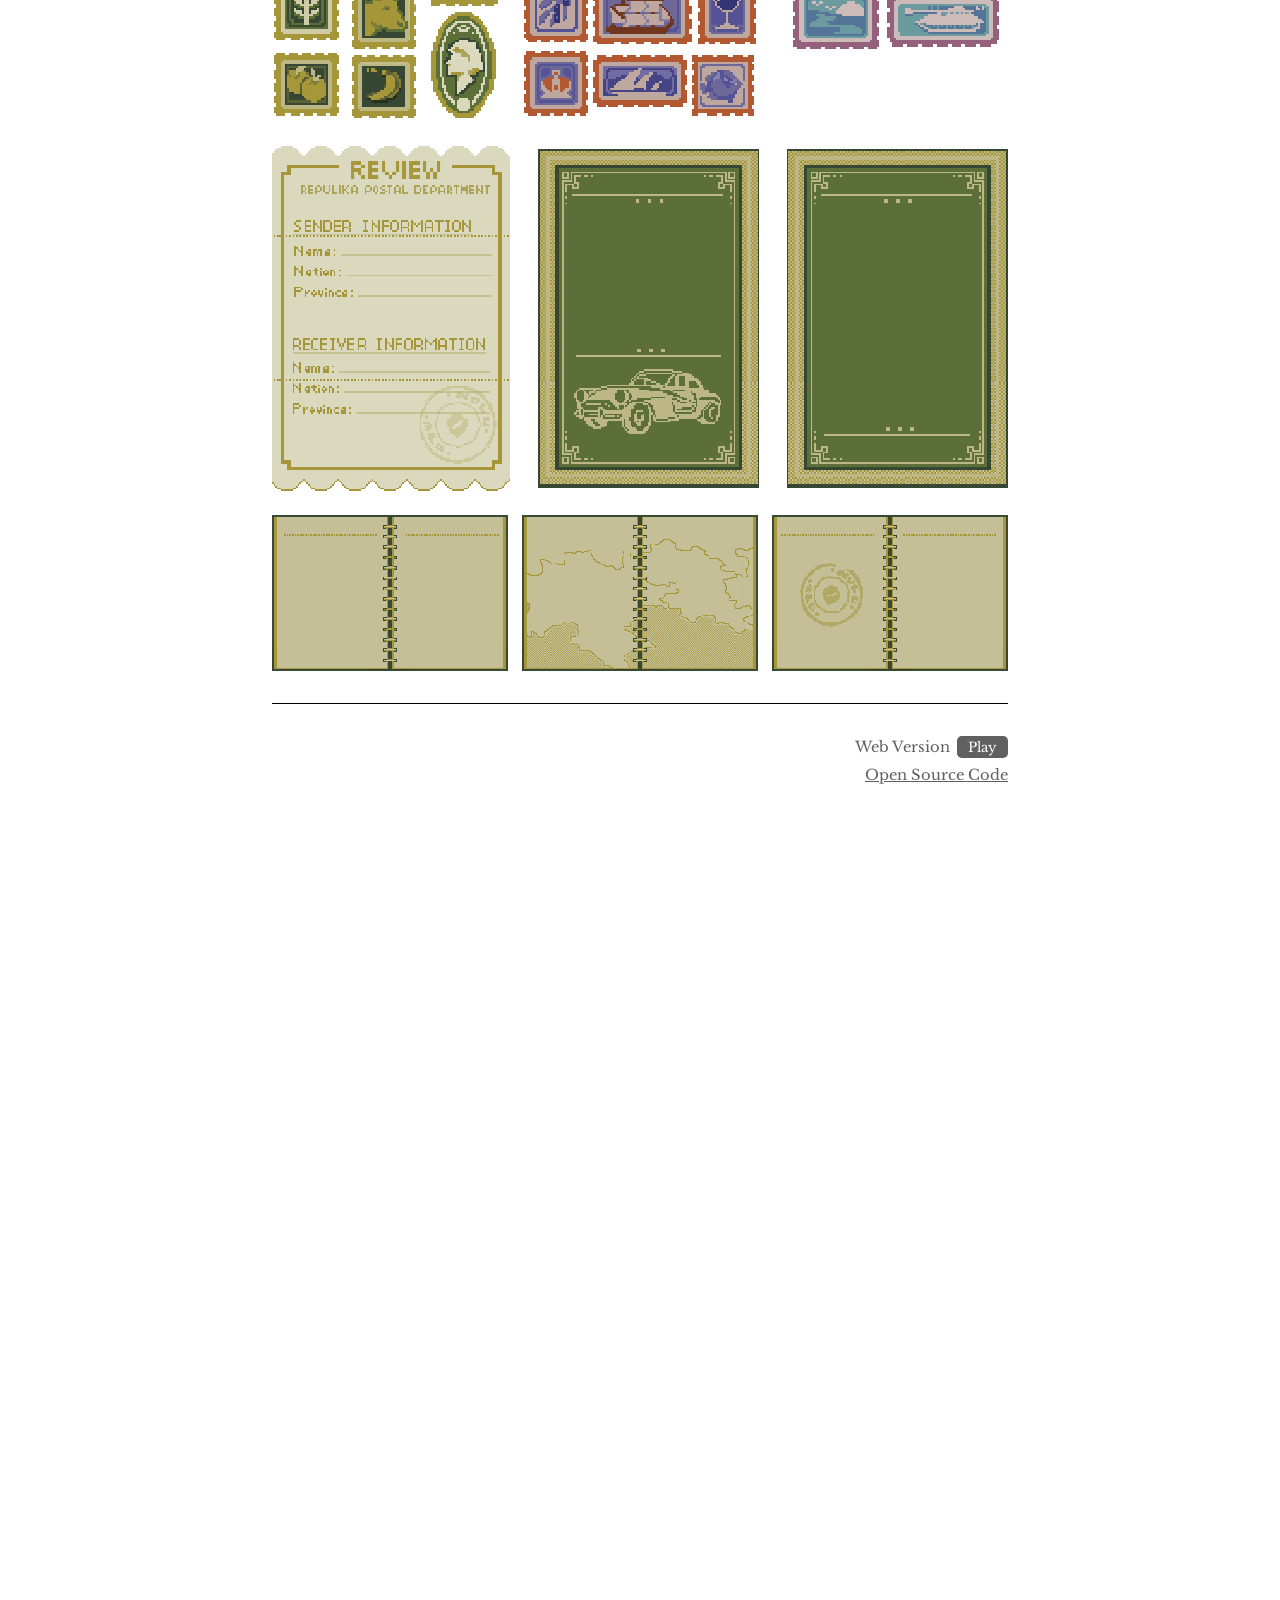
<file: dead-letter-office.html>
<!DOCTYPE html>
<html lang="en">
<head>
    <meta charset="UTF-8">
    <meta name="viewport" content="width=device-width, initial-scale=1.0">
    <title>Dead Letter Office - Anh Tran</title>
    
    <!-- Google Font: Libre Baskerville -->
    <link rel="preconnect" href="https://fonts.googleapis.com">
    <link rel="preconnect" href="https://fonts.gstatic.com" crossorigin>
    <link href="https://fonts.googleapis.com/css2?family=Libre+Baskerville:ital,wght@0,400;0,700;1,400&display=swap" rel="stylesheet">
    
    <!-- Uses your exact same stylesheet -->
    <link rel="stylesheet" href="style.css">
</head>
<body>
    <header>
        <h1>GAMES BY ANH TRAN</h1>
        <hr class="header-line">
        
        <!-- Navigation Menu: Links back to index.html with specific #hashes -->
        <nav>
            <a href="index.html#about" class="nav-link">About</a>
            <a href="index.html#games" class="nav-link">Games</a>
            <a href="index.html#illustrations" class="nav-link">2D Illustrations</a>
            <a href="index.html#animations" class="nav-link">2D Animations</a>
        </nav>
        
        <hr class="header-line">
    </header>

    <main>
        <!-- Because this is a dedicated page, we remove the "hidden" class and ID targets -->
        <section class="page-section" style="display: block;">
            
            <!-- Dead Letter Office Main Header -->
            <div class="project-container">
                <div class="project-header">
                    <h2>Dead Letter Office</h2>
                    <span class="date">June 2025</span>
                </div>

                <div class="video-container">
                    <iframe
                        src="https://www.youtube.com/embed/RvP9hGB5tNY"
                        title="Dead Letter Office gameplay"
                        allow="accelerometer; autoplay; clipboard-write; encrypted-media; gyroscope; picture-in-picture; web-share"
                        referrerpolicy="strict-origin-when-cross-origin"
                        allowfullscreen>
                    </iframe>
                </div>

                <div class="project-body">
                    
                    <!-- Text Info Column -->
                    <div class="project-info">
                        <h2 class="section-title">About Game</h2>
                        
                        <p class="desc-text">
                            <i>Dead Letter Office</i> is a document-inspection game inspired by <i>Papers, Please</i>. The player sorts undeliverable mail in a neutral nation caught between two countries at war, cross-referencing books to identify each sender and receiver and discarding mail with invalid stamps. Mistakes cost salary.
                        </p>
                        
                        <br>
                        <p class="jam-note">➤ Developed as a passion project, a tribute to the <i>>Papers, Please</i> genre.</p>
                        <p class="jam-note">➤ Role: Solo Developer &amp; Artist</p>
                    </div>
                    <!-- END Text Info Column -->
    
                </div>
            </div>

            <hr class="section-divider">
            
            <div class="project-info">
                <h2 class="section-title">Solo Developer &amp; Artist</h2>
                <p class="desc-text">
                    I designed, programmed, and drew the entire game in Unity 2022.3 with C#.
                </p>
                <ul class="experience-list">
                    <li>Built a procedural mail generator that assembles each envelope at runtime from nation, province, stamp, and letter prefabs.</li>
                    <li>Structured all game content in a central dataset: three nations, ten provinces, stamp pools, letter text, and name lists.</li>
                    <li>Wrote a validation system that checks the player's review sheet against the generated mail and issues a penalty ticket for each violation.</li>
                    <li>Implemented drag-and-drop with live drop shadows and a z-ordered document stack.</li>
                    <li>Built multi-page reference books (a rulebook and a tourist guide) with page flipping and hover states.</li>
                    <li>Scripted the Day 1 tutorial with Unity Timeline cutscenes and a typewriter-style dialogue system with auto-sizing text boxes.</li>
                    <li>Built the end-of-day economy screen (salary, penalties, rent, food, heat) and a pooled audio system with separate volume controls for SFX and ambience.</li>
                    <li>Drew all 2D pixel art: envelopes, stamps, letters, reference books, the desk, and the UI.</li>
                </ul>

                <br><br>

                <h2 class="section-title">Mechanics</h2>

                <h3 class="project-tagline">Procedural Mail Generation</h3>
                <p class="desc-text">
                    Every piece of mail is assembled at runtime from layered prefabs, so no two envelopes are the same. The generator builds each one in four steps:
                </p>
                <ol class="experience-list" style="list-style-type: decimal; margin-bottom: 15px;">
                    <li><strong>Nation and envelope.</strong> It picks a sender nation, then a random envelope prefab from that nation's pool. Each nation has its own envelope colors and shapes.</li>
                    <li><strong>Province and stamp.</strong> It picks a province within that nation, then a stamp prefab from that province's stamp pool.</li>
                    <li><strong>Stamp placement.</strong> The stamp is instantiated as a child of the envelope at a random position and a random tilt of up to ±10°, so each stamp looks hand-placed.</li>
                    <li><strong>Letter.</strong> When the player opens the mail, a letter prefab is instantiated with randomized text, sender name, and receiver name.</li>
                </ol>
                <p class="desc-text">
                    Each envelope has its own stamp bounds, stored as a flat float array in the Inspector and reshaped into a 2D array at startup. Stamps are looked up through a province-to-prefab dictionary.
                </p>
                <p class="desc-text">
                    The generated values are stored on the envelope in a MailProperties component, which serves as the answer key. Letter text is drawn per province and removed from the pool once used, so letters don't repeat.
                </p>
                <p class="desc-text">
                    Invalid mail comes from a reserved "Discard" province with its own stamps. Generation flags can force a mail to be valid or faulty, so the Day 1 tutorial is scripted through the same generator.
                </p>
                <img src="Images/DeadLetterOffice/deadletter3.gif" alt="Commercial Fishing sprites" class="pixel-art full-width-image">
                
                <br>
                <h3 class="project-tagline">Review and Validation</h3>
                <p class="desc-text">
                    The player fills in a review sheet whose nation and province fields are linked, so changing the nation limits the province options. On submit, the validator compares each field against MailProperties and prints a penalty ticket naming the first mismatch. The results feed an end-of-day salary screen.
                </p>
                <img src="Images/DeadLetterOffice/deadletter2.gif" alt="Commercial Fishing sprites" class="pixel-art full-width-image">
                
                <br>
                <h3 class="project-tagline">Desk Interaction</h3>
                <p class="desc-text">
                    Dragging a document lifts it to the top of a z-sorted stack and spawns a stripped-down shadow clone that follows behind it. The reference books use enum-based page states to swap sprites and content.
                </p>
                <img src="Images/DeadLetterOffice/deadletter1.gif" alt="Commercial Fishing sprites" class="pixel-art full-width-image">
                
                
                <br>
                <h3 class="project-tagline">Architecture</h3>
                <p class="desc-text">
                    Scripts are grouped by object type, with each object's art, animations, and code in one folder, and organized into namespaces such as mailGenerator and interactObjects. Cutscenes run on Unity Timeline and call public methods on the audio pool and score tracker. The audio pool stores each source with its maximum volume in tuples, so one slider can scale all sound effects at once.
                </p>

                <div class="code-block">
                    <pre class="code-body"><code><span class="line"><span class="c-com">// MailGenerator.cs</span></span><span class="line"><span class="c-com">// Builds one piece of mail at runtime by layering prefabs:</span></span><span class="line"><span class="c-com">// a random envelope, then a stamp from the sender's province on top.</span></span><span class="line"><span class="c-kw">private</span> <span class="c-kw">void</span> <span class="c-fn">_createMailWithStamp</span>()</span><span class="line">{</span><span class="line">    <span class="c-type">Vector3</span> <span class="c-var">stampPosition</span> = <span class="c-fn">_getRandomStampPosition</span>();</span><span class="line"></span><span class="line">    <span class="c-var">_mailClone</span> = <span class="c-fn">Instantiate</span>(<span class="c-var">_mailPrefab</span>, <span class="c-var">_mailSpawnPos</span>.<span class="c-var">position</span>, <span class="c-type">Quaternion</span>.<span class="c-var">identity</span>);</span><span class="line">    <span class="c-com">// . . .</span></span><span class="line"></span><span class="line">    <span class="c-com">// Store the generated answers on the mail itself (used later for scoring)</span></span><span class="line">    <span class="c-type">MailProperties</span> <span class="c-var">_mailCloneProperties</span> = <span class="c-var">_mailClone</span>.<span class="c-fn">GetComponent</span>&lt;<span class="c-type">MailProperties</span>&gt;();</span><span class="line">    <span class="c-var">_mailCloneProperties</span>.<span class="c-var">Local_senderNationName</span> = <span class="c-var">SenderNationName</span>;</span><span class="line">    <span class="c-var">_mailCloneProperties</span>.<span class="c-var">Local_senderProvinceName</span> = <span class="c-var">SenderProvinceName</span>;</span><span class="line">    <span class="c-com">// . . . (same for the receiver)</span></span><span class="line"></span><span class="line">    <span class="c-fn">_createStampClone</span>(<span class="c-var">_mailClone</span>, <span class="c-var">stampPosition</span>);</span><span class="line">    <span class="c-com">// . . .</span></span><span class="line">}</span><span class="line"></span><span class="line"><span class="c-com">// Stamp becomes a child of the envelope, with a random tilt so it looks hand-placed</span></span><span class="line"><span class="c-kw">private</span> <span class="c-kw">void</span> <span class="c-fn">_createStampClone</span>(<span class="c-type">GameObject</span> <span class="c-var">mailClone</span>, <span class="c-type">Vector3</span> <span class="c-var">position</span>)</span><span class="line">{</span><span class="line">    <span class="c-type">GameObject</span> <span class="c-var">stampClone</span> = <span class="c-fn">Instantiate</span>(</span><span class="line">        <span class="c-var">_stampPrefab</span>, <span class="c-var">transform</span>.<span class="c-var">position</span>, <span class="c-type">Quaternion</span>.<span class="c-var">identity</span>, <span class="c-var">mailClone</span>.<span class="c-var">transform</span>);</span><span class="line">    <span class="c-var">stampClone</span>.<span class="c-var">transform</span>.<span class="c-var">localPosition</span> = <span class="c-var">position</span>;</span><span class="line"></span><span class="line">    <span class="c-kw">float</span> <span class="c-var">rotateX</span> = <span class="c-type">Random</span>.<span class="c-fn">Range</span>(-<span class="c-var">_stampAngleMax</span>, <span class="c-var">_stampAngleMax</span>);</span><span class="line">    <span class="c-var">stampClone</span>.<span class="c-var">transform</span>.<span class="c-var">localRotation</span> = <span class="c-type">Quaternion</span>.<span class="c-fn">Euler</span>(<span class="c-num">0f</span>, <span class="c-num">0f</span>, <span class="c-var">rotateX</span>);</span><span class="line">}</span></code></pre>
                </div>
                
                <div class="code-block">
                    <pre class="code-body"><code><span class="line"><span class="c-com">// MainDataset.cs</span></span><span class="line"><span class="c-com">// Each envelope design has its own stamp area. The bounds are typed into</span></span><span class="line"><span class="c-com">// the Inspector as one flat list, then reshaped into one row per envelope.</span></span><span class="line"><span class="c-kw">public</span> <span class="c-kw">static</span> <span class="c-kw">void</span> <span class="c-fn">addToMailParameters</span>(</span><span class="line">    <span class="c-kw">float</span>[,] <span class="c-var">parameterList</span>, <span class="c-kw">float</span>[] <span class="c-var">parameter_continuousList</span>, <span class="c-kw">int</span> <span class="c-var">mailListLength</span>)</span><span class="line">{</span><span class="line">    <span class="c-kw">int</span> <span class="c-var">i</span> = <span class="c-num">0</span>;</span><span class="line">    <span class="c-kw">int</span> <span class="c-var">j</span> = <span class="c-num">0</span>;</span><span class="line">    <span class="c-ctrl">foreach</span> (<span class="c-kw">float</span> <span class="c-var">parameter</span> <span class="c-kw">in</span> <span class="c-var">parameter_continuousList</span>)</span><span class="line">    {</span><span class="line">        <span class="c-ctrl">if</span> (<span class="c-var">i</span> &gt;= <span class="c-var">mailListLength</span>) <span class="c-ctrl">return</span>;</span><span class="line">        <span class="c-var">parameterList</span>[<span class="c-var">i</span>, <span class="c-var">j</span>] = <span class="c-var">parameter</span>;   <span class="c-com">// [envelope, xLeft/xRight/yUp/yDown]</span></span><span class="line">        <span class="c-var">j</span>++;</span><span class="line">        <span class="c-ctrl">if</span> (<span class="c-var">j</span> &gt;= <span class="c-num">4</span>)</span><span class="line">        {</span><span class="line">            <span class="c-var">j</span> = <span class="c-num">0</span>;</span><span class="line">            <span class="c-var">i</span>++;</span><span class="line">        }</span><span class="line">    }</span><span class="line">}</span><span class="line"></span><span class="line"><span class="c-com">// Stamps are assigned per province by drag-and-drop, then stored in a</span></span><span class="line"><span class="c-com">// dictionary so the generator can look them up by province name.</span></span><span class="line"><span class="c-kw">public</span> <span class="c-kw">void</span> <span class="c-fn">IntializeProvinceStampDictionary_Republika</span>()</span><span class="line">{</span><span class="line">    <span class="c-com">// . . .</span></span><span class="line">    <span class="c-ctrl">foreach</span> (<span class="c-var">provinceNamesStampsClass_Republika</span> <span class="c-var">stamp</span> <span class="c-kw">in</span> <span class="c-var">collectStampsFromProvincesClass</span>)</span><span class="line">    {</span><span class="line">        <span class="c-var">StampProvinceDictionary</span>[<span class="c-var">stamp</span>.<span class="c-var">provinceName</span>] = <span class="c-var">stamp</span>.<span class="c-var">provinceStamp</span>;</span><span class="line">    }</span><span class="line">}</span></code></pre>
                </div>
                
            </div>

            <hr class="section-divider">

            <div class="project-info">
                <h2 class="section-title">Art</h2>
                <p class="desc-text">
                    I drew all of the game's art as 2D pixel art. The stamps and envelopes were designed as separate layers so the generator could combine them freely.
                </p>
                <ul class="experience-list">
                    <li>Five envelope designs, plus torn variants for story mail.</li>
                    <li>Twenty stamps across three nations, including invalid stamps for the discard rule.</li>
                    <li>Letter paper styles for each nation, including a torn letter.</li>
                    <li>A rulebook with stamp reference pages and a world map, and a tourist guide with ten province illustrations.</li>
                    <li>The desk, coffee cup, typewriter, review sheet, penalty ticket, bill, custom cursor, and game icon.</li>
                </ul>
            </div>
            <img src="Images/DeadLetterOffice/dlo-mail.png" alt="Commercial Fishing sprites" class="pixel-art full-width-image">
            <img src="Images/DeadLetterOffice/dlo-provinces.png" alt="Commercial Fishing sprites" class="pixel-art full-width-image">
            <img src="Images/DeadLetterOffice/dlo-stamps.png" alt="Commercial Fishing sprites" class="pixel-art full-width-image">
            <img src="Images/DeadLetterOffice/dlo-sheets.png" alt="Commercial Fishing sprites" class="pixel-art full-width-image">
            <img src="Images/DeadLetterOffice/dlo-guidebook.png" alt="Commercial Fishing sprites" class="pixel-art full-width-image">

            <hr class="section-divider">

            <div class="links-container" style="align-items: flex-end;">
                <div class="build-line">
                    <span class="build-label">Web Version</span>
                    <a href="https://ducktran.itch.io/dead-letter-office" class="play-btn" target="_blank">Play</a>
                </div>
                <a href="https://github.com/AnhKimHaTran/DeadLetterOffice_Day1" class="link-text" target="_blank">Open Source Code</a>
            </div>

        </section>
    </main>

</body>
</html>
</file>
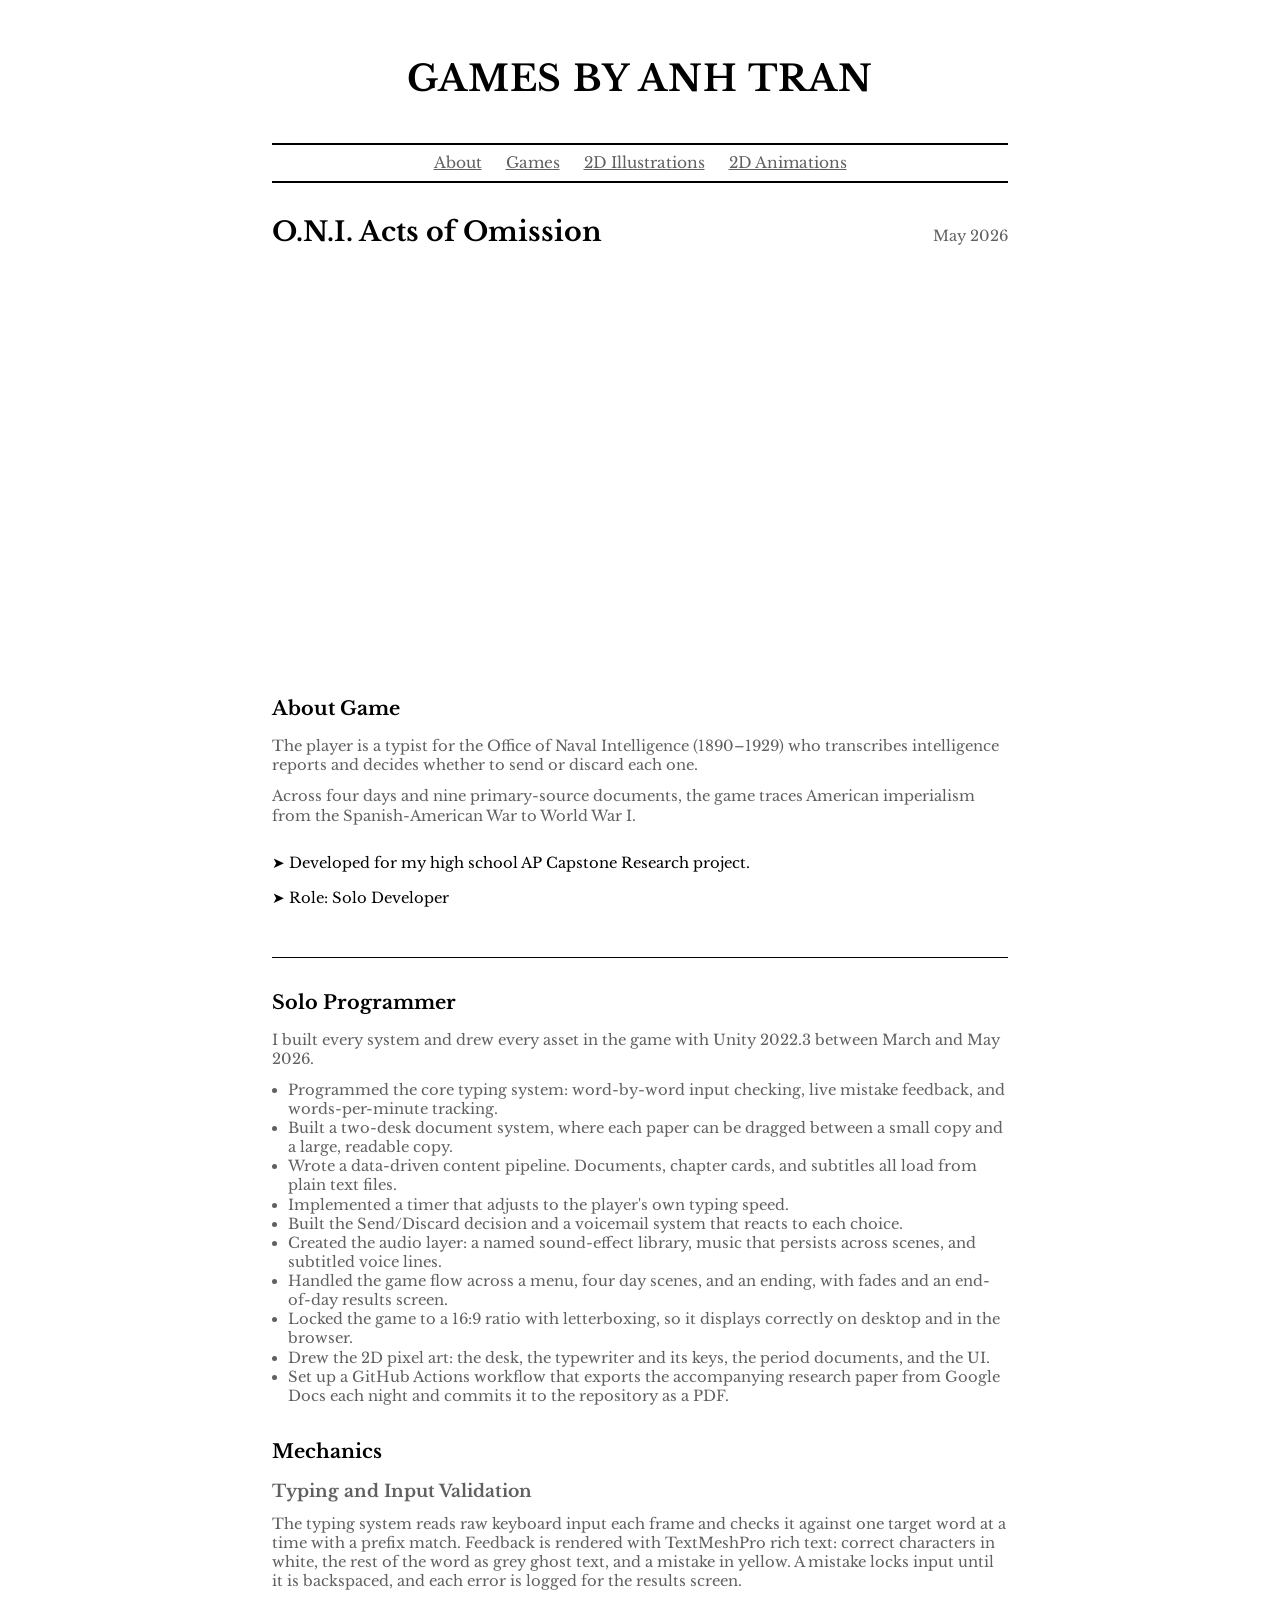
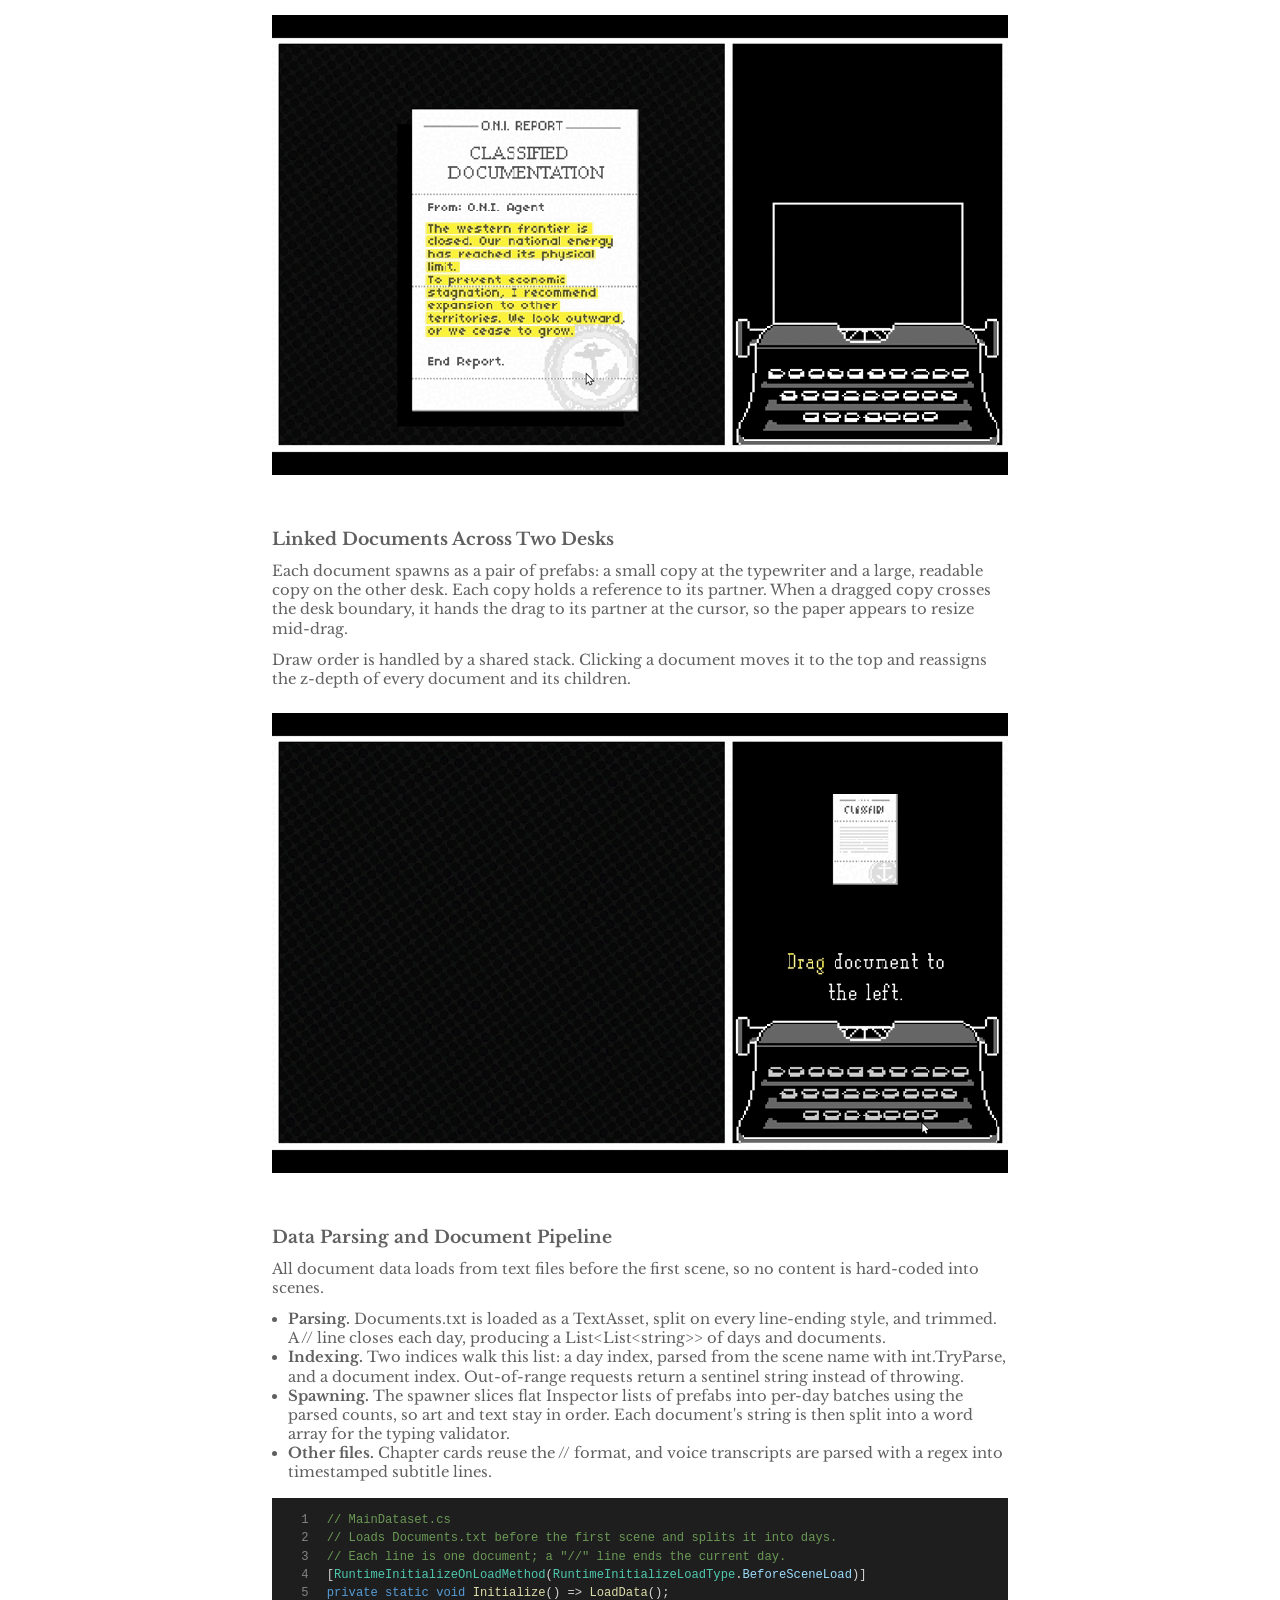
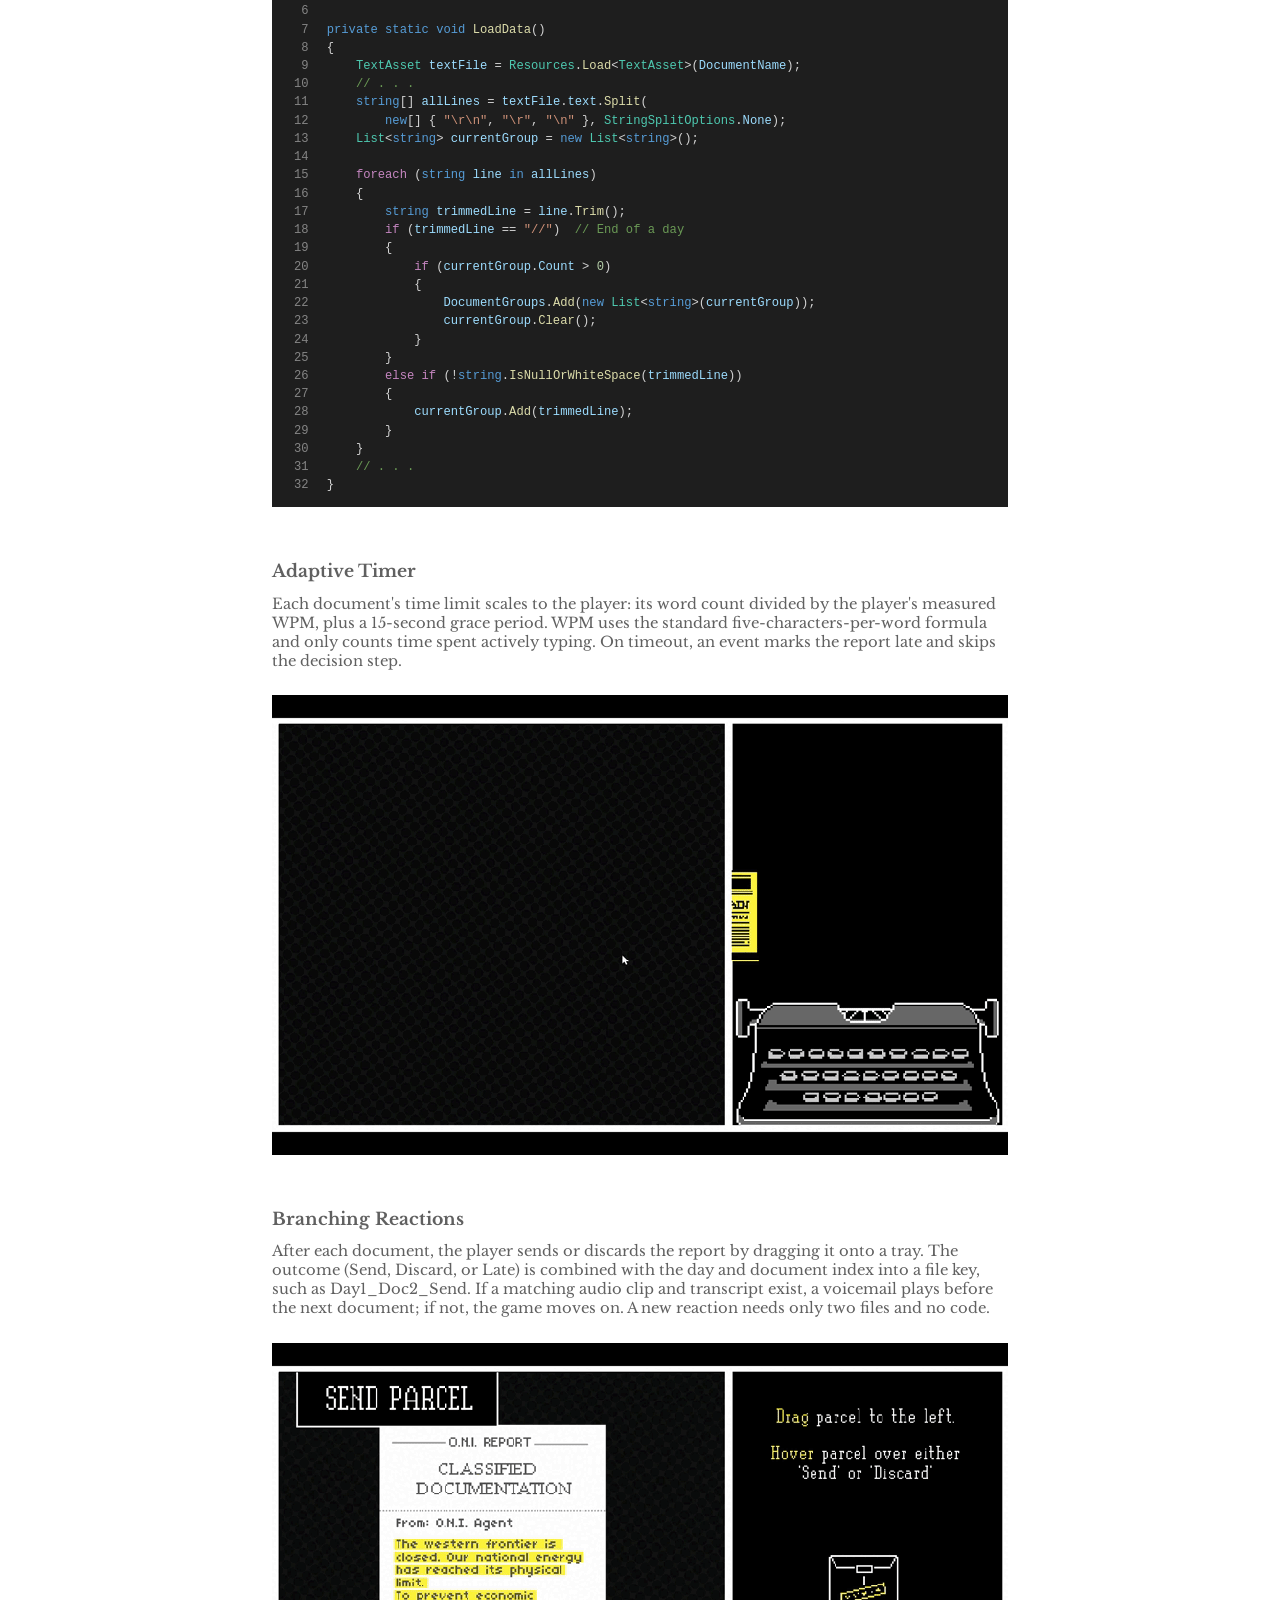
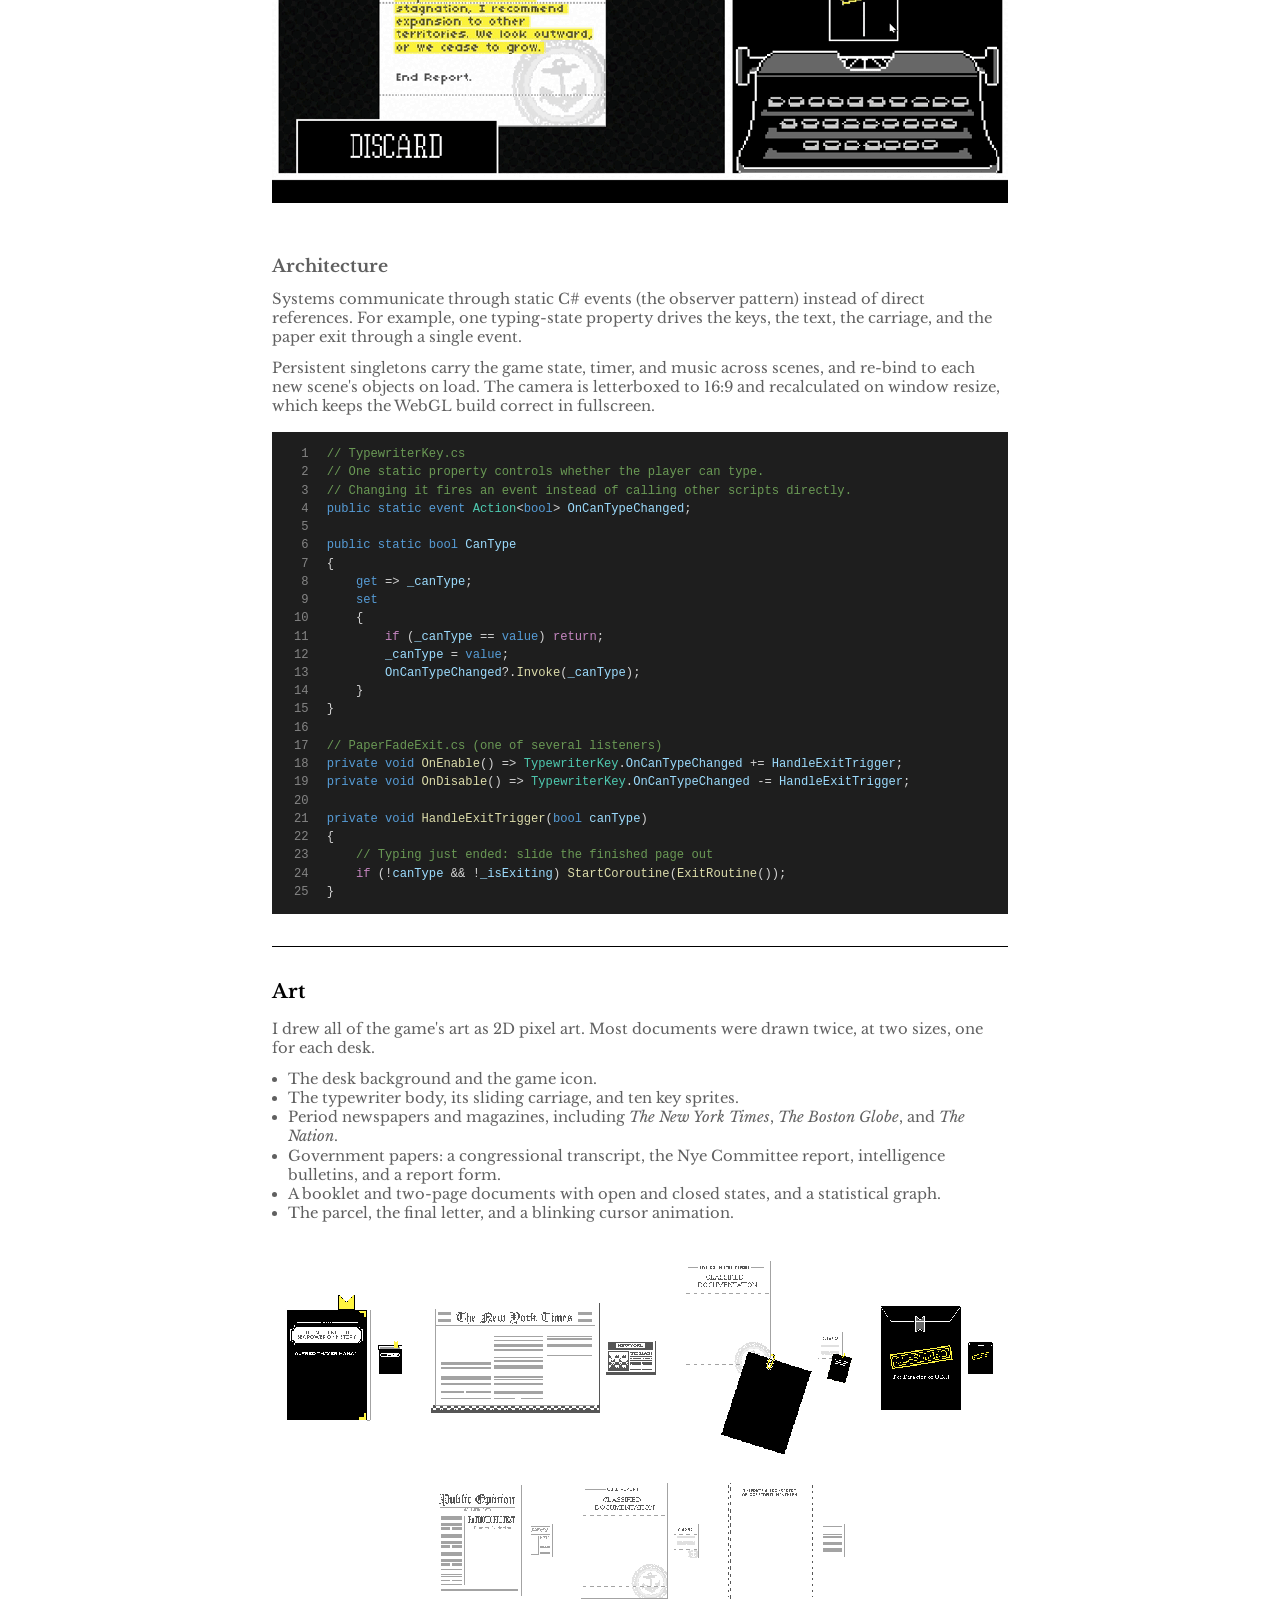
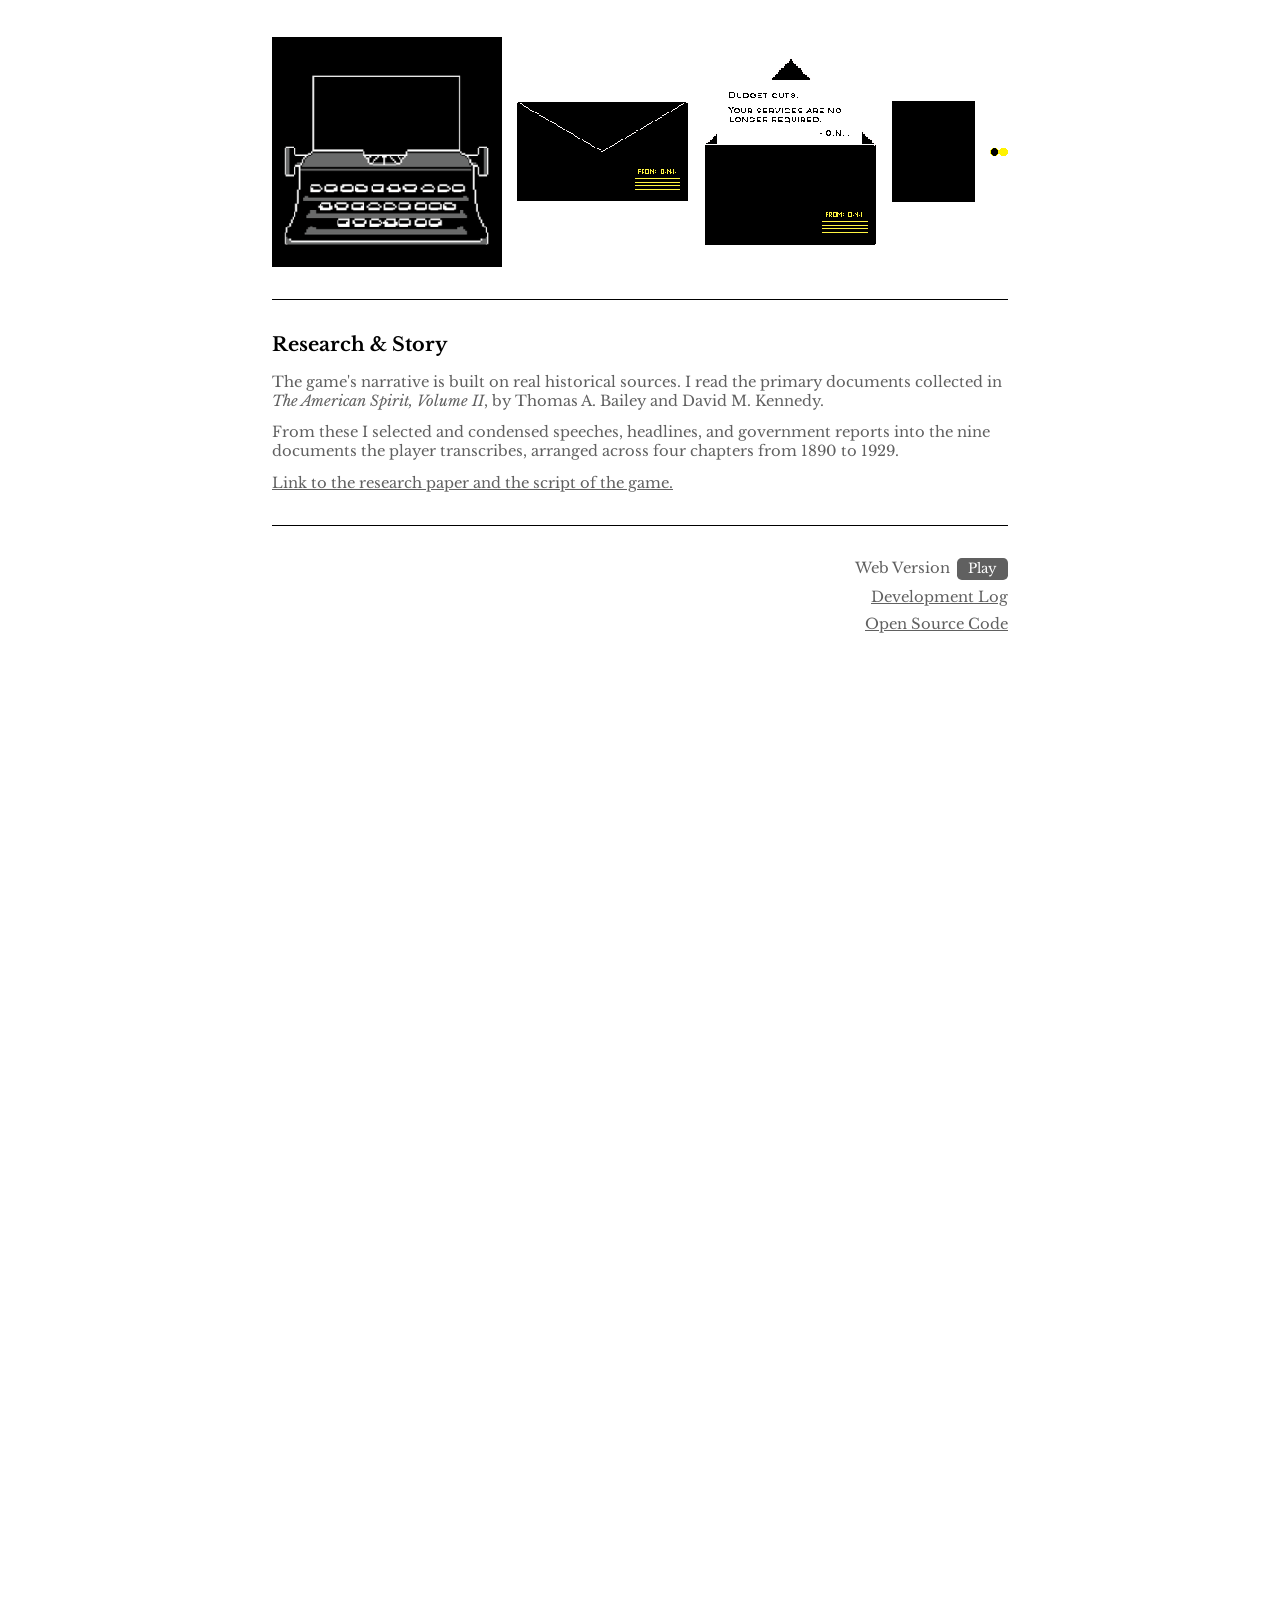
<file: oni-acts-of-omission.html>
<!DOCTYPE html>
<html lang="en">
<head>
    <meta charset="UTF-8">
    <meta name="viewport" content="width=device-width, initial-scale=1.0">
    <title>O.N.I. Acts of Omission - Anh Tran</title>
    
    <!-- Google Font: Libre Baskerville -->
    <link rel="preconnect" href="https://fonts.googleapis.com">
    <link rel="preconnect" href="https://fonts.gstatic.com" crossorigin>
    <link href="https://fonts.googleapis.com/css2?family=Libre+Baskerville:ital,wght@0,400;0,700;1,400&display=swap" rel="stylesheet">
    
    <!-- Uses your exact same stylesheet -->
    <link rel="stylesheet" href="style.css">
</head>
<body>
    <header>
        <h1>GAMES BY ANH TRAN</h1>
        <hr class="header-line">
        
        <!-- Navigation Menu: Links back to index.html with specific #hashes -->
        <nav>
            <a href="index.html#about" class="nav-link">About</a>
            <a href="index.html#games" class="nav-link">Games</a>
            <a href="index.html#illustrations" class="nav-link">2D Illustrations</a>
            <a href="index.html#animations" class="nav-link">2D Animations</a>
        </nav>
        
        <hr class="header-line">
    </header>

    <main>
        <!-- Because this is a dedicated page, we remove the "hidden" class and ID targets -->
        <section class="page-section" style="display: block;">
            
            <!-- O.N.I. Main Header -->
            <div class="project-container">
                <div class="project-header">
                    <h2>O.N.I. Acts of Omission</h2>
                    <span class="date">May 2026</span>
                </div>

                <div class="video-container">
                    <iframe
                        src="https://www.youtube.com/embed/veNgvVbLoL0"
                        title="O.N.I. Acts of Omission gameplay"
                        allow="accelerometer; autoplay; clipboard-write; encrypted-media; gyroscope; picture-in-picture; web-share"
                        referrerpolicy="strict-origin-when-cross-origin"
                        allowfullscreen>
                    </iframe>
                </div>

                <div class="project-body">
                    
                    <!-- Text Info Column -->
                    <div class="project-info">
                         <h2 class="section-title">About Game</h2>
                        
                        <p class="desc-text">
                            The player is a typist for the Office of Naval Intelligence (1890–1929) who transcribes intelligence reports and decides whether to send or discard each one.
                        </p>
                        
                        <p class="desc-text">
                            Across four days and nine primary-source documents, the game traces American imperialism from the Spanish-American War to World War I.
                        </p>
                        
                        <br>
                        <p class="jam-note">➤ Developed for my high school AP Capstone Research project.</p>
                        <p class="jam-note">➤ Role: Solo Developer </p>

                    </div>
                    <!-- END Text Info Column -->
    
                </div>
            </div>

            <hr class="section-divider">
            
            <!-- Expanded Details Section (You can write more about your dev process here) -->
            <div class="project-info">
                <h2 class="section-title">Solo Programmer</h2>
                <p class="desc-text">
                    I built every system and drew every asset in the game with Unity 2022.3 between March and May 2026.
                </p>
                <ul class="experience-list">
                    <li>Programmed the core typing system: word-by-word input checking, live mistake feedback, and words-per-minute tracking.</li>
                    <li>Built a two-desk document system, where each paper can be dragged between a small copy and a large, readable copy.</li>
                    <li>Wrote a data-driven content pipeline. Documents, chapter cards, and subtitles all load from plain text files.</li>
                    <li>Implemented a timer that adjusts to the player's own typing speed.</li>
                    <li>Built the Send/Discard decision and a voicemail system that reacts to each choice.</li>
                    <li>Created the audio layer: a named sound-effect library, music that persists across scenes, and subtitled voice lines.</li>
                    <li>Handled the game flow across a menu, four day scenes, and an ending, with fades and an end-of-day results screen.</li>
                    <li>Locked the game to a 16:9 ratio with letterboxing, so it displays correctly on desktop and in the browser.</li>
                    <li>Drew the 2D pixel art: the desk, the typewriter and its keys, the period documents, and the UI.</li>
                    <li>Set up a GitHub Actions workflow that exports the accompanying research paper from Google Docs each night and commits it to the repository as a PDF.</li>
                </ul>

                <br><br>

                <h2 class="section-title">Mechanics</h2>

                <h3 class="project-tagline">Typing and Input Validation</h3>
                <p class="desc-text">
                    The typing system reads raw keyboard input each frame and checks it against one target word at a time with a prefix match. Feedback is rendered with TextMeshPro rich text: correct characters in white, the rest of the word as grey ghost text, and a mistake in yellow. A mistake locks input until it is backspaced, and each error is logged for the results screen.
                </p>
                <img src="Images/ONI/oni1.gif" alt="Commercial Fishing gameplay" class="pixel-art full-width-image">
                
                
                <br>
                <h3 class="project-tagline">Linked Documents Across Two Desks</h3>
                <p class="desc-text">
                    Each document spawns as a pair of prefabs: a small copy at the typewriter and a large, readable copy on the other desk. Each copy holds a reference to its partner. When a dragged copy crosses the desk boundary, it hands the drag to its partner at the cursor, so the paper appears to resize mid-drag.
                </p>
                
                <p class="desc-text">
                    Draw order is handled by a shared stack. Clicking a document moves it to the top and reassigns the z-depth of every document and its children.
                </p>
                <img src="Images/ONI/oni2.gif" alt="Commercial Fishing gameplay" class="pixel-art full-width-image">
                
                <br>
                <h3 class="project-tagline">Data Parsing and Document Pipeline</h3>
                <p class="desc-text">
                    All document data loads from text files before the first scene, so no content is hard-coded into scenes.
                </p>
                <ul class="experience-list">
                    <li><strong>Parsing.</strong> Documents.txt is loaded as a TextAsset, split on every line-ending style, and trimmed. A // line closes each day, producing a List&lt;List&lt;string&gt;&gt; of days and documents.</li>
                    <li><strong>Indexing.</strong> Two indices walk this list: a day index, parsed from the scene name with int.TryParse, and a document index. Out-of-range requests return a sentinel string instead of throwing.</li>
                    <li><strong>Spawning.</strong> The spawner slices flat Inspector lists of prefabs into per-day batches using the parsed counts, so art and text stay in order. Each document's string is then split into a word array for the typing validator.</li>
                    <li><strong>Other files.</strong> Chapter cards reuse the // format, and voice transcripts are parsed with a regex into timestamped subtitle lines.</li>
                </ul>

                <div class="code-block">
                    <pre class="code-body"><code><span class="line"><span class="c-com">// MainDataset.cs</span></span><span class="line"><span class="c-com">// Loads Documents.txt before the first scene and splits it into days.</span></span><span class="line"><span class="c-com">// Each line is one document; a "//" line ends the current day.</span></span><span class="line">[<span class="c-type">RuntimeInitializeOnLoadMethod</span>(<span class="c-type">RuntimeInitializeLoadType</span>.<span class="c-var">BeforeSceneLoad</span>)]</span><span class="line"><span class="c-kw">private</span> <span class="c-kw">static</span> <span class="c-kw">void</span> <span class="c-fn">Initialize</span>() =&gt; <span class="c-fn">LoadData</span>();</span><span class="line"></span><span class="line"><span class="c-kw">private</span> <span class="c-kw">static</span> <span class="c-kw">void</span> <span class="c-fn">LoadData</span>()</span><span class="line">{</span><span class="line">    <span class="c-type">TextAsset</span> <span class="c-var">textFile</span> = <span class="c-type">Resources</span>.<span class="c-fn">Load</span>&lt;<span class="c-type">TextAsset</span>&gt;(<span class="c-var">DocumentName</span>);</span><span class="line">    <span class="c-com">// . . .</span></span><span class="line">    <span class="c-kw">string</span>[] <span class="c-var">allLines</span> = <span class="c-var">textFile</span>.<span class="c-var">text</span>.<span class="c-fn">Split</span>(</span><span class="line">        <span class="c-kw">new</span>[] { <span class="c-str">"\r\n"</span>, <span class="c-str">"\r"</span>, <span class="c-str">"\n"</span> }, <span class="c-type">StringSplitOptions</span>.<span class="c-var">None</span>);</span><span class="line">    <span class="c-type">List</span>&lt;<span class="c-kw">string</span>&gt; <span class="c-var">currentGroup</span> = <span class="c-kw">new</span> <span class="c-type">List</span>&lt;<span class="c-kw">string</span>&gt;();</span><span class="line"></span><span class="line">    <span class="c-ctrl">foreach</span> (<span class="c-kw">string</span> <span class="c-var">line</span> <span class="c-kw">in</span> <span class="c-var">allLines</span>)</span><span class="line">    {</span><span class="line">        <span class="c-kw">string</span> <span class="c-var">trimmedLine</span> = <span class="c-var">line</span>.<span class="c-fn">Trim</span>();</span><span class="line">        <span class="c-ctrl">if</span> (<span class="c-var">trimmedLine</span> == <span class="c-str">"//"</span>)  <span class="c-com">// End of a day</span></span><span class="line">        {</span><span class="line">            <span class="c-ctrl">if</span> (<span class="c-var">currentGroup</span>.<span class="c-var">Count</span> &gt; <span class="c-num">0</span>)</span><span class="line">            {</span><span class="line">                <span class="c-var">DocumentGroups</span>.<span class="c-fn">Add</span>(<span class="c-kw">new</span> <span class="c-type">List</span>&lt;<span class="c-kw">string</span>&gt;(<span class="c-var">currentGroup</span>));</span><span class="line">                <span class="c-var">currentGroup</span>.<span class="c-fn">Clear</span>();</span><span class="line">            }</span><span class="line">        }</span><span class="line">        <span class="c-ctrl">else</span> <span class="c-ctrl">if</span> (!<span class="c-kw">string</span>.<span class="c-fn">IsNullOrWhiteSpace</span>(<span class="c-var">trimmedLine</span>))</span><span class="line">        {</span><span class="line">            <span class="c-var">currentGroup</span>.<span class="c-fn">Add</span>(<span class="c-var">trimmedLine</span>);</span><span class="line">        }</span><span class="line">    }</span><span class="line">    <span class="c-com">// . . .</span></span><span class="line">}</span></code></pre>
                </div>

                <br>
                <h3 class="project-tagline">Adaptive Timer</h3>
                <p class="desc-text">
                    Each document's time limit scales to the player: its word count divided by the player's measured WPM, plus a 15-second grace period. WPM uses the standard five-characters-per-word formula and only counts time spent actively typing. On timeout, an event marks the report late and skips the decision step.
                </p>
                <img src="Images/ONI/oni4.gif" alt="Commercial Fishing gameplay" class="pixel-art full-width-image">
                
                <br>
                <h3 class="project-tagline">Branching Reactions</h3>
                <p class="desc-text">
                    After each document, the player sends or discards the report by dragging it onto a tray. The outcome (Send, Discard, or Late) is combined with the day and document index into a file key, such as Day1_Doc2_Send. If a matching audio clip and transcript exist, a voicemail plays before the next document; if not, the game moves on. A new reaction needs only two files and no code.
                </p>
                <img src="Images/ONI/oni3.gif" alt="Commercial Fishing gameplay" class="pixel-art full-width-image">
                
                <br>
                <h3 class="project-tagline">Architecture</h3>
                <p class="desc-text">
                    Systems communicate through static C# events (the observer pattern) instead of direct references. For example, one typing-state property drives the keys, the text, the carriage, and the paper exit through a single event.
                </p>
                <p class="desc-text">
                    Persistent singletons carry the game state, timer, and music across scenes, and re-bind to each new scene's objects on load. The camera is letterboxed to 16:9 and recalculated on window resize, which keeps the WebGL build correct in fullscreen.
                </p>

                <div class="code-block">
                    <pre class="code-body"><code><span class="line"><span class="c-com">// TypewriterKey.cs</span></span><span class="line"><span class="c-com">// One static property controls whether the player can type.</span></span><span class="line"><span class="c-com">// Changing it fires an event instead of calling other scripts directly.</span></span><span class="line"><span class="c-kw">public</span> <span class="c-kw">static</span> <span class="c-kw">event</span> <span class="c-type">Action</span>&lt;<span class="c-kw">bool</span>&gt; <span class="c-var">OnCanTypeChanged</span>;</span><span class="line"></span><span class="line"><span class="c-kw">public</span> <span class="c-kw">static</span> <span class="c-kw">bool</span> <span class="c-var">CanType</span></span><span class="line">{</span><span class="line">    <span class="c-kw">get</span> =&gt; <span class="c-var">_canType</span>;</span><span class="line">    <span class="c-kw">set</span></span><span class="line">    {</span><span class="line">        <span class="c-ctrl">if</span> (<span class="c-var">_canType</span> == <span class="c-kw">value</span>) <span class="c-ctrl">return</span>;</span><span class="line">        <span class="c-var">_canType</span> = <span class="c-kw">value</span>;</span><span class="line">        <span class="c-var">OnCanTypeChanged</span>?.<span class="c-fn">Invoke</span>(<span class="c-var">_canType</span>);</span><span class="line">    }</span><span class="line">}</span><span class="line"></span><span class="line"><span class="c-com">// PaperFadeExit.cs (one of several listeners)</span></span><span class="line"><span class="c-kw">private</span> <span class="c-kw">void</span> <span class="c-fn">OnEnable</span>() =&gt; <span class="c-type">TypewriterKey</span>.<span class="c-var">OnCanTypeChanged</span> += <span class="c-var">HandleExitTrigger</span>;</span><span class="line"><span class="c-kw">private</span> <span class="c-kw">void</span> <span class="c-fn">OnDisable</span>() =&gt; <span class="c-type">TypewriterKey</span>.<span class="c-var">OnCanTypeChanged</span> -= <span class="c-var">HandleExitTrigger</span>;</span><span class="line"></span><span class="line"><span class="c-kw">private</span> <span class="c-kw">void</span> <span class="c-fn">HandleExitTrigger</span>(<span class="c-kw">bool</span> <span class="c-var">canType</span>)</span><span class="line">{</span><span class="line">    <span class="c-com">// Typing just ended: slide the finished page out</span></span><span class="line">    <span class="c-ctrl">if</span> (!<span class="c-var">canType</span> &amp;&amp; !<span class="c-var">_isExiting</span>) <span class="c-fn">StartCoroutine</span>(<span class="c-fn">ExitRoutine</span>());</span><span class="line">}</span></code></pre>
                </div>
                
            </div>

            <hr class="section-divider">

            <div class="project-info">
                <h2 class="section-title">Art</h2>
                <p class="desc-text">
                    I drew all of the game's art as 2D pixel art. Most documents were drawn twice, at two sizes, one for each desk.
                </p>
                <ul class="experience-list">
                    <li>The desk background and the game icon.</li>
                    <li>The typewriter body, its sliding carriage, and ten key sprites.</li>
                    <li>Period newspapers and magazines, including <i>The New York Times</i>, <i>The Boston Globe</i>, and <i>The Nation</i>.</li>
                    <li>Government papers: a congressional transcript, the Nye Committee report, intelligence bulletins, and a report form.</li>
                    <li>A booklet and two-page documents with open and closed states, and a statistical graph.</li>
                    <li>The parcel, the final letter, and a blinking cursor animation.</li>
                </ul>

                <img src="Images/ONI/oni-documents.png" alt="Commercial Fishing gameplay" class="pixel-art full-width-image">
                <img src="Images/ONI/oni-props.png" alt="Commercial Fishing gameplay" class="pixel-art full-width-image">
                
            </div>

            <hr class="section-divider">
            <div class="project-info">
                <h2 class="section-title">Research & Story</h2>
                <p class="desc-text">
                    The game's narrative is built on real historical sources. I read the primary documents collected in <i>The American Spirit, Volume II</i>, by Thomas A. Bailey and David M. Kennedy. 
                </p>
                <p class="desc-text">
                    From these I selected and condensed speeches, headlines, and government reports into the nine documents the player transcribes, arranged across four chapters from 1890 to 1929.
                </p>
                <p class="desc-text">
                    <a href="https://docs.google.com/document/d/1IBRIhuY1owJr_vjxCUqRBrvQjpv7g-7zO6q1hKyOhCY/edit?usp=sharing" class = "link-text">Link to the research paper and the script of the game.</a>
                </p>
            </div>

            <hr class="section-divider">
            
            <div class="links-container" style="align-items: flex-end;">
                <div class="build-line">
                    <span class="build-label">Web Version</span>
                    <a href="https://ducktran.itch.io/oni-acts-of-omission" class="play-btn" target="_blank">Play</a>
                </div>
                <a href="https://ducktran.itch.io/oni-acts-of-omission/devlog/1451944/oni-devlog-1-blog-of-omission" class="link-text" target="_blank">Development Log</a>
                <a href="https://github.com/KimHaAnhTran/ONI_ActsOfOmission" class="link-text">Open Source Code</a>
            </div>

        </section>
    </main>

</body>
</html>
</file>
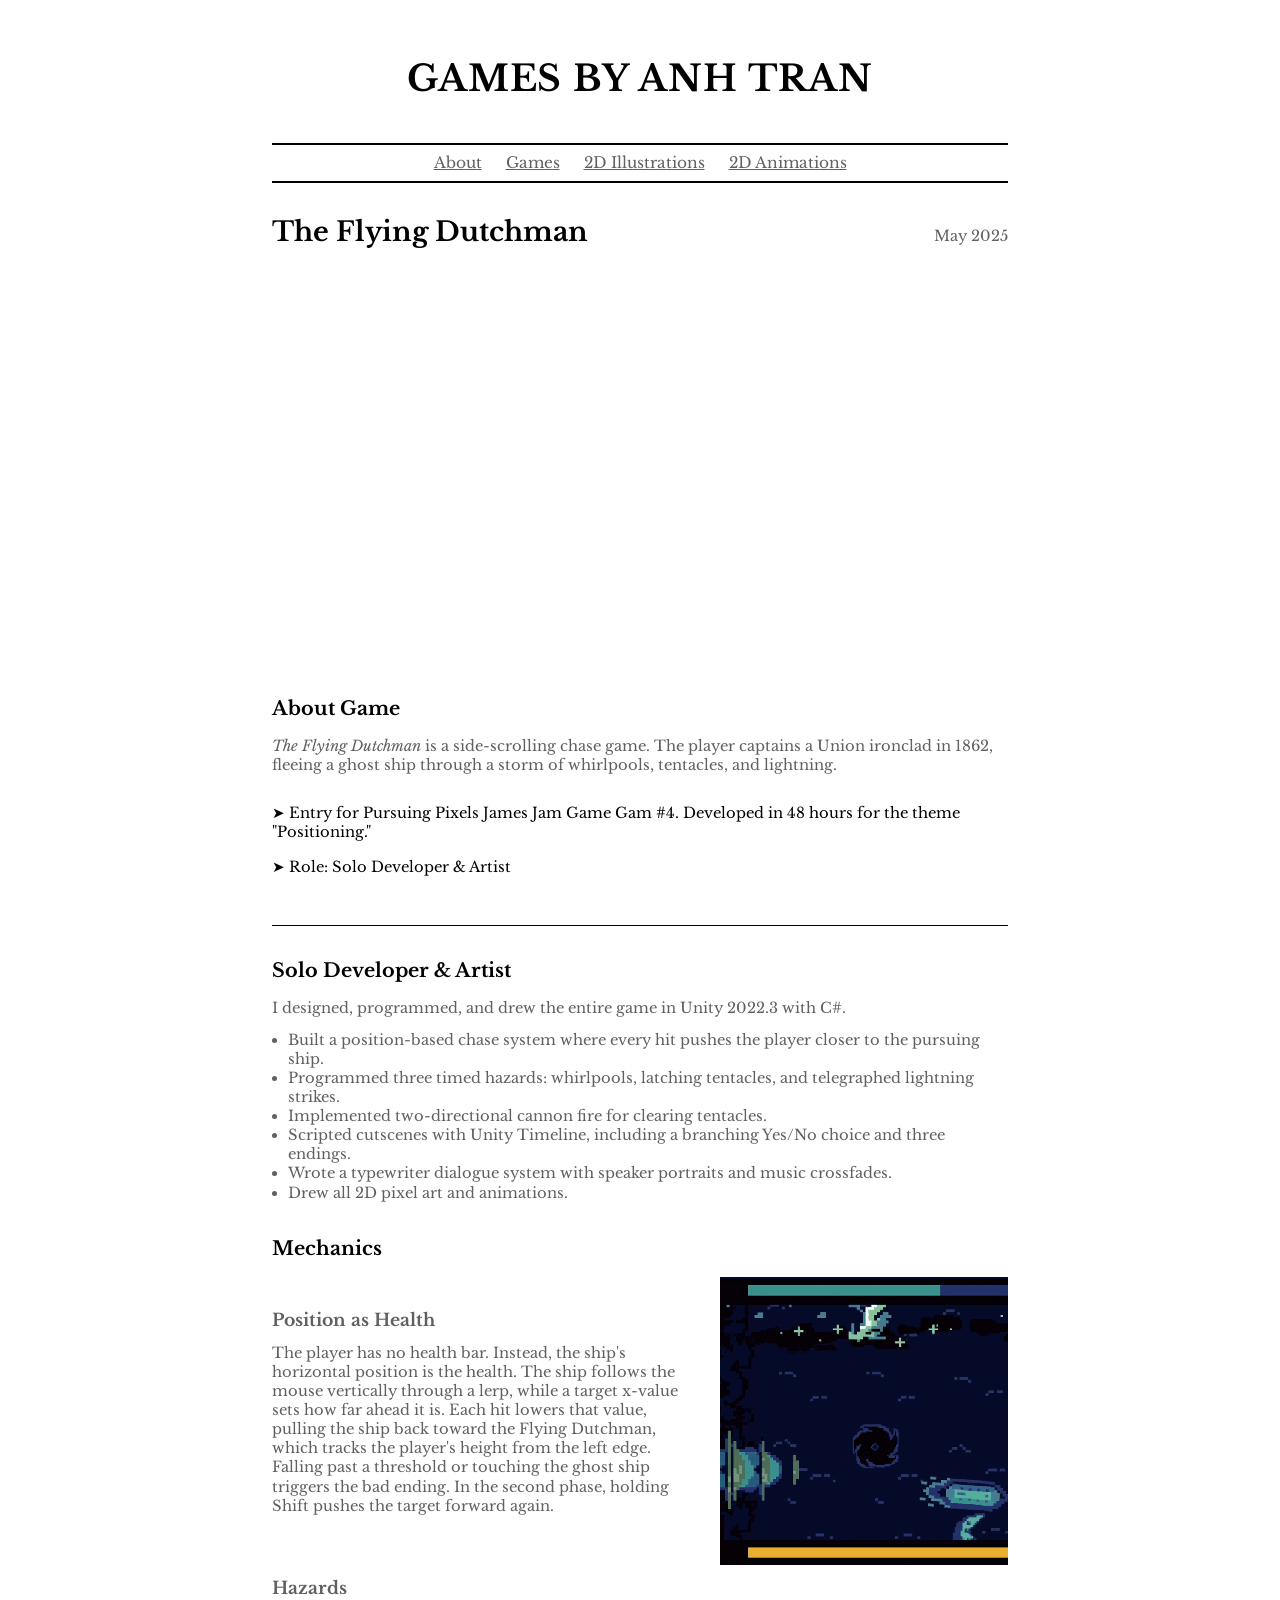
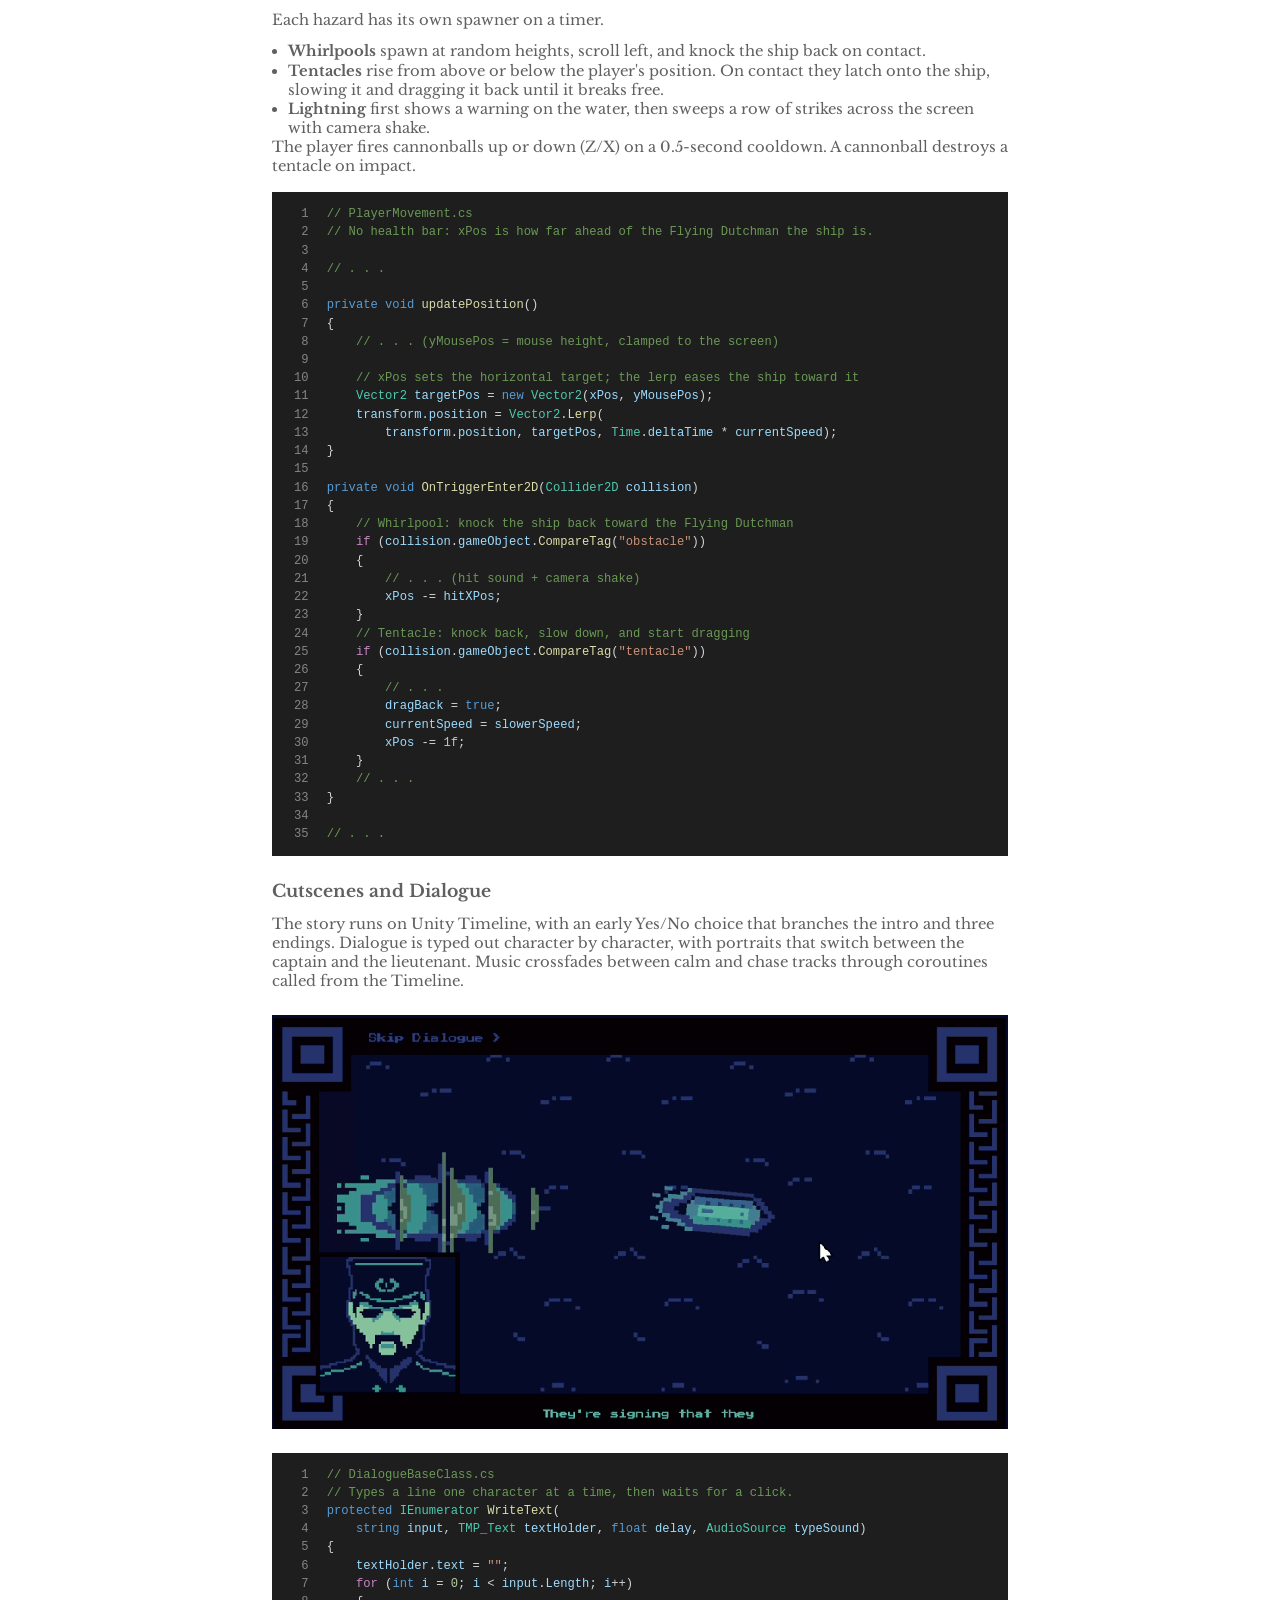
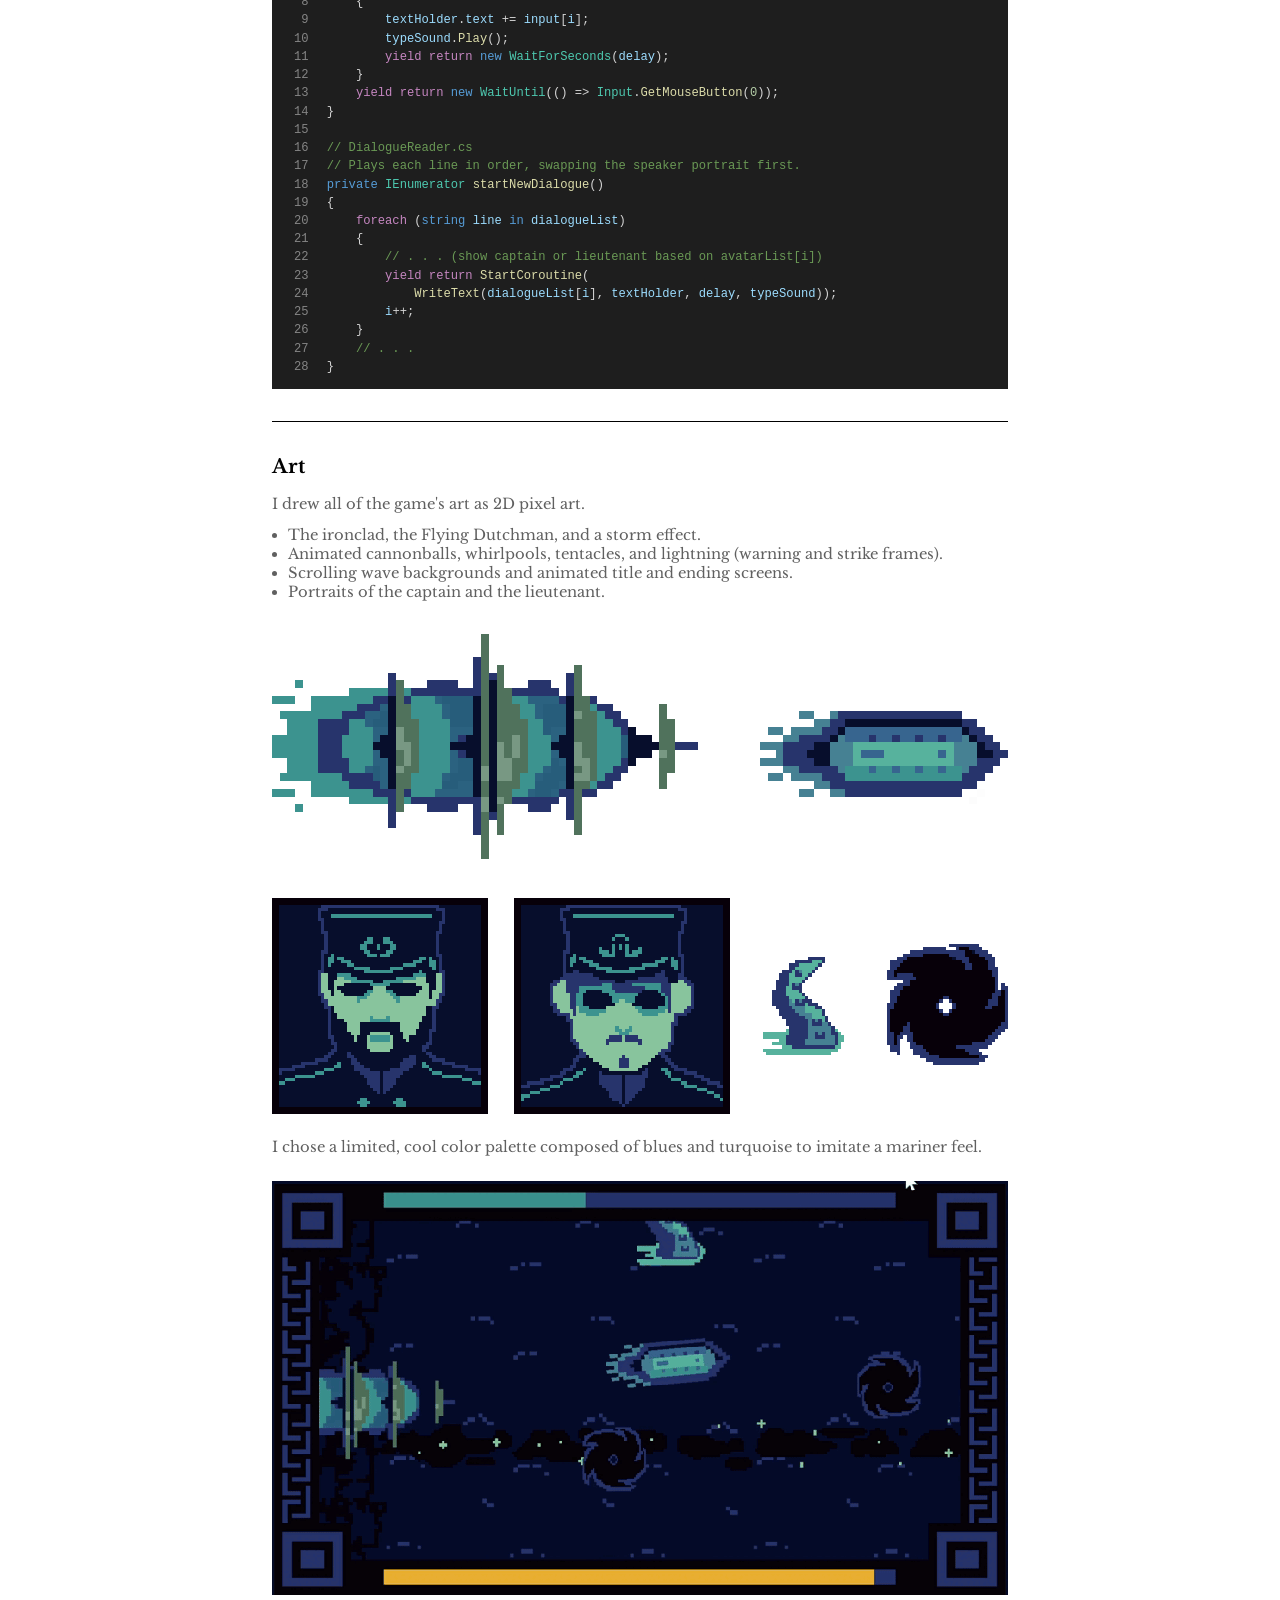
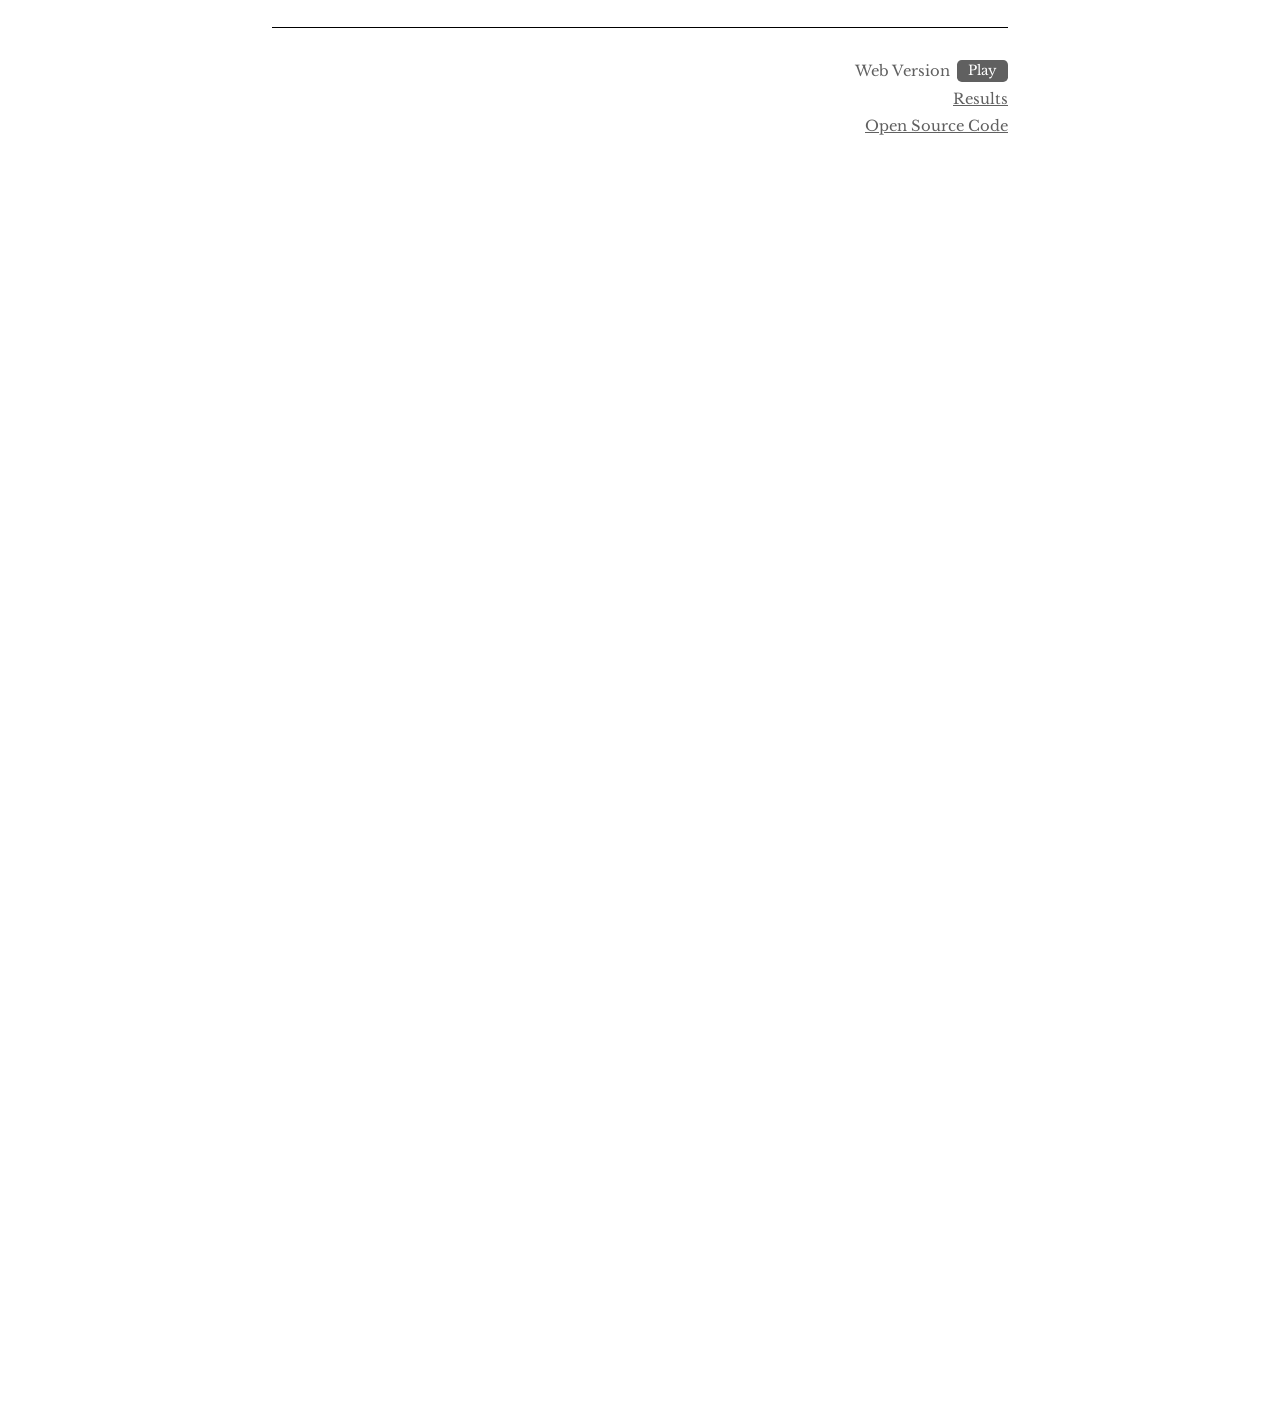
<file: the-flying-dutchman.html>
<!DOCTYPE html>
<html lang="en">
<head>
    <meta charset="UTF-8">
    <meta name="viewport" content="width=device-width, initial-scale=1.0">
    <title>The Flying Dutchman - Anh Tran</title>
    
    <!-- Google Font: Libre Baskerville -->
    <link rel="preconnect" href="https://fonts.googleapis.com">
    <link rel="preconnect" href="https://fonts.gstatic.com" crossorigin>
    <link href="https://fonts.googleapis.com/css2?family=Libre+Baskerville:ital,wght@0,400;0,700;1,400&display=swap" rel="stylesheet">
    
    <!-- Uses your exact same stylesheet -->
    <link rel="stylesheet" href="style.css">
</head>
<body>
    <header>
        <h1>GAMES BY ANH TRAN</h1>
        <hr class="header-line">
        
        <!-- Navigation Menu: Links back to index.html with specific #hashes -->
        <nav>
            <a href="index.html#about" class="nav-link">About</a>
            <a href="index.html#games" class="nav-link">Games</a>
            <a href="index.html#illustrations" class="nav-link">2D Illustrations</a>
            <a href="index.html#animations" class="nav-link">2D Animations</a>
        </nav>
        
        <hr class="header-line">
    </header>

    <main>
        <!-- Because this is a dedicated page, we remove the "hidden" class and ID targets -->
        <section class="page-section" style="display: block;">
            
            <!-- The Flying Dutchman Main Header -->
            <div class="project-container">
                <div class="project-header">
                    <h2>The Flying Dutchman</h2>
                    <span class="date">May 2025</span>
                </div>

               <div class="video-container">
                    <iframe
                        src="https://www.youtube.com/embed/cHjR1aMtqjw"
                        title="The Flying Dutchman gameplay"
                        allow="accelerometer; autoplay; clipboard-write; encrypted-media; gyroscope; picture-in-picture; web-share"
                        referrerpolicy="strict-origin-when-cross-origin"
                        allowfullscreen>
                    </iframe>
                </div>

                <div class="project-body">
                    <!-- Text Info Column -->
                    <div class="project-info">
                        <h2 class="section-title">About Game</h2>
                        
                        <p class="desc-text">
                            <i>The Flying Dutchman</i> is a side-scrolling chase game. The player captains a Union ironclad in 1862, fleeing a ghost ship through a storm of whirlpools, tentacles, and lightning.
                        </p>
                        
                        <br>
                        <p class="jam-note">➤ Entry for Pursuing Pixels James Jam Game Gam #4. Developed in 48 hours for the theme "Positioning."</p>
                        <p class="jam-note">➤ Role: Solo Developer &amp; Artist</p>
                        
                    </div>
                    <!-- END Text Info Column -->
    
                </div>
            </div>

            <hr class="section-divider">
            
            <div class="project-info">
                <h2 class="section-title">Solo Developer &amp; Artist</h2>
                <p class="desc-text">
                    I designed, programmed, and drew the entire game in Unity 2022.3 with C#.
                </p>
                <ul class="experience-list">
                    <li>Built a position-based chase system where every hit pushes the player closer to the pursuing ship.</li>
                    <li>Programmed three timed hazards: whirlpools, latching tentacles, and telegraphed lightning strikes.</li>
                    <li>Implemented two-directional cannon fire for clearing tentacles.</li>
                    <li>Scripted cutscenes with Unity Timeline, including a branching Yes/No choice and three endings.</li>
                    <li>Wrote a typewriter dialogue system with speaker portraits and music crossfades.</li>
                    <li>Drew all 2D pixel art and animations.</li>
                </ul>

                <br><br>

                <h2 class="section-title">Mechanics</h2>

                <div class="text-with-image">
                    <div class="text-column">
                        <h3 class="project-tagline">Position as Health</h3>
                        <p class="desc-text">
                            The player has no health bar. Instead, the ship's horizontal position is the health. The ship follows the mouse vertically through a lerp, while a target x-value sets how far ahead it is. Each hit lowers that value, pulling the ship back toward the Flying Dutchman, which tracks the player's height from the left edge. Falling past a threshold or touching the ghost ship triggers the bad ending. In the second phase, holding Shift pushes the target forward again.
                        </p>
                        
                        <br>
                        
                    </div>
                    <div class="side-image">
                        <img src="Images/FlyingDutchman/flyingdutchman3.gif" alt="Searchlight freezing an anomaly" class="pixel-art">
                    </div>
                </div>

                <h3 class="project-tagline">Hazards</h3>
                        <p class="desc-text">
                            Each hazard has its own spawner on a timer.
                        </p>
                        <ul class="experience-list">
                            <li><strong>Whirlpools</strong> spawn at random heights, scroll left, and knock the ship back on contact.</li>
                            <li><strong>Tentacles</strong> rise from above or below the player's position. On contact they latch onto the ship, slowing it and dragging it back until it breaks free.</li>
                            <li><strong>Lightning</strong> first shows a warning on the water, then sweeps a row of strikes across the screen with camera shake.</li>
                        </ul>
                        <p class="desc-text">
                            The player fires cannonballs up or down (Z/X) on a 0.5-second cooldown. A cannonball destroys a tentacle on impact.
                        </p>

                <div class="code-block">
                    <pre class="code-body"><code><span class="line"><span class="c-com">// PlayerMovement.cs</span></span><span class="line"><span class="c-com">// No health bar: xPos is how far ahead of the Flying Dutchman the ship is.</span></span><span class="line"></span><span class="line"><span class="c-com">// . . .</span></span><span class="line"></span><span class="line"><span class="c-kw">private</span> <span class="c-kw">void</span> <span class="c-fn">updatePosition</span>()</span><span class="line">{</span><span class="line">    <span class="c-com">// . . . (yMousePos = mouse height, clamped to the screen)</span></span><span class="line"></span><span class="line">    <span class="c-com">// xPos sets the horizontal target; the lerp eases the ship toward it</span></span><span class="line">    <span class="c-type">Vector2</span> <span class="c-var">targetPos</span> = <span class="c-kw">new</span> <span class="c-type">Vector2</span>(<span class="c-var">xPos</span>, <span class="c-var">yMousePos</span>);</span><span class="line">    <span class="c-var">transform</span>.<span class="c-var">position</span> = <span class="c-type">Vector2</span>.<span class="c-fn">Lerp</span>(</span><span class="line">        <span class="c-var">transform</span>.<span class="c-var">position</span>, <span class="c-var">targetPos</span>, <span class="c-type">Time</span>.<span class="c-var">deltaTime</span> * <span class="c-var">currentSpeed</span>);</span><span class="line">}</span><span class="line"></span><span class="line"><span class="c-kw">private</span> <span class="c-kw">void</span> <span class="c-fn">OnTriggerEnter2D</span>(<span class="c-type">Collider2D</span> <span class="c-var">collision</span>)</span><span class="line">{</span><span class="line">    <span class="c-com">// Whirlpool: knock the ship back toward the Flying Dutchman</span></span><span class="line">    <span class="c-ctrl">if</span> (<span class="c-var">collision</span>.<span class="c-var">gameObject</span>.<span class="c-fn">CompareTag</span>(<span class="c-str">"obstacle"</span>))</span><span class="line">    {</span><span class="line">        <span class="c-com">// . . . (hit sound + camera shake)</span></span><span class="line">        <span class="c-var">xPos</span> -= <span class="c-var">hitXPos</span>;</span><span class="line">    }</span><span class="line">    <span class="c-com">// Tentacle: knock back, slow down, and start dragging</span></span><span class="line">    <span class="c-ctrl">if</span> (<span class="c-var">collision</span>.<span class="c-var">gameObject</span>.<span class="c-fn">CompareTag</span>(<span class="c-str">"tentacle"</span>))</span><span class="line">    {</span><span class="line">        <span class="c-com">// . . .</span></span><span class="line">        <span class="c-var">dragBack</span> = <span class="c-kw">true</span>;</span><span class="line">        <span class="c-var">currentSpeed</span> = <span class="c-var">slowerSpeed</span>;</span><span class="line">        <span class="c-var">xPos</span> -= <span class="c-num">1f</span>;</span><span class="line">    }</span><span class="line">    <span class="c-com">// . . .</span></span><span class="line">}</span><span class="line"></span><span class="line"><span class="c-com">// . . .</span></span></code></pre>
                </div>

                <h3 class="project-tagline">Cutscenes and Dialogue</h3>
                <p class="desc-text">
                    The story runs on Unity Timeline, with an early Yes/No choice that branches the intro and three endings. Dialogue is typed out character by character, with portraits that switch between the captain and the lieutenant. Music crossfades between calm and chase tracks through coroutines called from the Timeline.
                </p>
                <img src="Images/FlyingDutchman/flyingdutchman2.gif" alt="Commercial Fishing sprites" class="pixel-art full-width-image">

                <div class="code-block">
                    <pre class="code-body"><code><span class="line"><span class="c-com">// DialogueBaseClass.cs</span></span><span class="line"><span class="c-com">// Types a line one character at a time, then waits for a click.</span></span><span class="line"><span class="c-kw">protected</span> <span class="c-type">IEnumerator</span> <span class="c-fn">WriteText</span>(</span><span class="line">    <span class="c-kw">string</span> <span class="c-var">input</span>, <span class="c-type">TMP_Text</span> <span class="c-var">textHolder</span>, <span class="c-kw">float</span> <span class="c-var">delay</span>, <span class="c-type">AudioSource</span> <span class="c-var">typeSound</span>)</span><span class="line">{</span><span class="line">    <span class="c-var">textHolder</span>.<span class="c-var">text</span> = <span class="c-str">""</span>;</span><span class="line">    <span class="c-ctrl">for</span> (<span class="c-kw">int</span> <span class="c-var">i</span> = <span class="c-num">0</span>; <span class="c-var">i</span> &lt; <span class="c-var">input</span>.<span class="c-var">Length</span>; <span class="c-var">i</span>++)</span><span class="line">    {</span><span class="line">        <span class="c-var">textHolder</span>.<span class="c-var">text</span> += <span class="c-var">input</span>[<span class="c-var">i</span>];</span><span class="line">        <span class="c-var">typeSound</span>.<span class="c-fn">Play</span>();</span><span class="line">        <span class="c-ctrl">yield</span> <span class="c-ctrl">return</span> <span class="c-kw">new</span> <span class="c-type">WaitForSeconds</span>(<span class="c-var">delay</span>);</span><span class="line">    }</span><span class="line">    <span class="c-ctrl">yield</span> <span class="c-ctrl">return</span> <span class="c-kw">new</span> <span class="c-type">WaitUntil</span>(() =&gt; <span class="c-type">Input</span>.<span class="c-fn">GetMouseButton</span>(<span class="c-num">0</span>));</span><span class="line">}</span><span class="line"></span><span class="line"><span class="c-com">// DialogueReader.cs</span></span><span class="line"><span class="c-com">// Plays each line in order, swapping the speaker portrait first.</span></span><span class="line"><span class="c-kw">private</span> <span class="c-type">IEnumerator</span> <span class="c-fn">startNewDialogue</span>()</span><span class="line">{</span><span class="line">    <span class="c-ctrl">foreach</span> (<span class="c-kw">string</span> <span class="c-var">line</span> <span class="c-kw">in</span> <span class="c-var">dialogueList</span>)</span><span class="line">    {</span><span class="line">        <span class="c-com">// . . . (show captain or lieutenant based on avatarList[i])</span></span><span class="line">        <span class="c-ctrl">yield</span> <span class="c-ctrl">return</span> <span class="c-fn">StartCoroutine</span>(</span><span class="line">            <span class="c-fn">WriteText</span>(<span class="c-var">dialogueList</span>[<span class="c-var">i</span>], <span class="c-var">textHolder</span>, <span class="c-var">delay</span>, <span class="c-var">typeSound</span>));</span><span class="line">        <span class="c-var">i</span>++;</span><span class="line">    }</span><span class="line">    <span class="c-com">// . . .</span></span><span class="line">}</span></code></pre>
                </div>
                
            </div>

            <hr class="section-divider">

            <div class="project-info">
                <h2 class="section-title">Art</h2>
                <p class="desc-text">
                    I drew all of the game's art as 2D pixel art.
                </p>
                <ul class="experience-list">
                    <li>The ironclad, the Flying Dutchman, and a storm effect.</li>
                    <li>Animated cannonballs, whirlpools, tentacles, and lightning (warning and strike frames).</li>
                    <li>Scrolling wave backgrounds and animated title and ending screens.</li>
                    <li>Portraits of the captain and the lieutenant.</li>
                </ul>

                <img src="Images/FlyingDutchman/flyingdutchman-ships.png" alt="Commercial Fishing sprites" class="pixel-art full-width-image">
                <img src="Images/FlyingDutchman/flyingdutchman-sprites.png" alt="Commercial Fishing sprites" class="pixel-art full-width-image">

                <p class="desc-text">
                    I chose a limited, cool color palette composed of blues and turquoise to imitate a mariner feel.
                </p>
                
                <img src="Images/FlyingDutchman/flyingdutchman1.gif" alt="Commercial Fishing sprites" class="pixel-art full-width-image">

               
                
            </div>

            <hr class="section-divider">
            
            <div class="links-container" style="align-items: flex-end;">
                            <div class="build-line">
                                <span class="build-label">Web Version</span>
                                <a href="https://ducktran.itch.io/the-flying-dutchman" class="play-btn" target="_blank">Play</a>
                            </div>
                            <a href="https://itch.io/jam/pursuing-pixels-james-jam-game-gam-4/rate/3600962" class="link-text" target="_blank">Results</a>
                            <a href="https://github.com/AnhKimHaTran/TheFlyingDutchman" class="link-text" target="_blank">Open Source Code</a>
                        </div>

        </section>
    </main>

</body>
</html>
</file>
<file: style.css>
html {
    zoom: 0.8;
}

/* Reset basic margins */
* {
    box-sizing: border-box;
    margin: 0;
    padding: 0;
}

body {
    font-family: 'Libre Baskerville', Georgia, serif;
    background-color: #ffffff;
    color: #000000;
    line-height: 1.3;
    max-width: 960px;
    margin: 0 auto;
    padding: 40px 20px;
}

/* Header & Title */
h1 {
    text-align: center;
    font-size: 2.8rem;
    font-weight: 700;
    color: #000000;
    margin-top: 30px;
    margin-bottom: 50px;
    letter-spacing: 1px;
}

hr.header-line {
    border: 0;
    border-top: 1px solid #000;
    border-bottom: 1px solid #000;
    height: 3px;
    margin: 5px 0;
}

hr.section-divider {
    border: 0;
    border-top: 1px solid #000;
    margin: 40px 0;
}

/* Navigation Menu */
nav {
    display: flex;
    justify-content: center;
    gap: 30px;
    padding: 5px 0;
}

.nav-link {
    background: none;
    border: none;
    font-family: 'Libre Baskerville', Georgia, serif; 
    font-size: 1.2rem;
    color: #606060;
    cursor: pointer;
    text-decoration: underline;
}

.nav-link.active {
    color: #000000;
    text-decoration: none;
    font-weight: 700;
}

/* JavaScript Section Toggling */
.page-section {
    display: none;
    margin-top: 40px;
}
.page-section:not(.hidden) {
    display: block;
}

/* --- Project Layout Structure --- */
.project-container {
    display: flex;
    flex-direction: column;
    margin-bottom: 20px;
}

/* Header Row: Title on Left, Date on Right */
.project-header {
    display: flex;
    justify-content: space-between;
    align-items: baseline;
    margin-bottom: 10px;
    width: 100%;
}

.project-header h2 {
    font-size: 2.1rem;
    font-weight: 700;
    color: #000000;
}

.project-header .date {
    color: #606060;
    font-size: 1.15rem;
    margin: 0;
}

/* Content Row: Text on Left, Images on Right */
.project-body {
    display: flex;
    justify-content: space-between;
    align-items: flex-start;
    gap: 40px;
}

.project-info {
    flex: 1;
}

/* Typography & Content Spacing */
.project-tagline {
    font-size: 1.35rem;
    font-weight: 700;
    color: #606060;
    margin-bottom: 15px;
    margin-top: 15px;
}


.desc-text {
    color: #606060;
    font-size: 1.15rem;
    margin-bottom: 15px;
}

.jam-note {
    color: #000000;
    font-size: 1.15rem;
    margin-bottom: 20px;
}

/* Indented Links */
.links-container {
    display: flex;
    flex-direction: column;
    gap: 10px;
    margin-left: 30px;
}

.build-line {
    display: flex;
    align-items: center;
    gap: 8px;
    color: #606060;
    font-size: 1.15rem;
}

/* Grey Rounded Play Button */
.play-btn {
    background-color: #606060;
    color: #ffffff;
    padding: 3px 14px;
    border-radius: 6px;
    text-decoration: none;
    font-size: 1.05rem;
    font-family: 'Libre Baskerville', Georgia, serif; 
    display: inline-block;
    font-weight: 400;
}

.link-text {
    color: #606060;
    text-decoration: underline;
    font-size: 1.15rem;
}

/* Image Column Layout */
.project-images {
    display: flex;
    flex-direction: column;
    gap: 15px;
    width: 360px;
    flex-shrink: 0;
}

.project-images img {
    width: 100%;
    height: auto;
    display: block;
    padding: 2px;
}

/* Gallery styling for 2D sections */
.section-title {
    margin-bottom: 20px;
}

.section-title h2 {
    font-size: 2.1rem;
    font-weight: 700;
    color: #000000;
}

.gallery-grid {
    column-count: 3;
    column-gap: 10px;
}

.gallery-grid img {
    width: 100%;
    height: auto;
    margin-bottom: 20px;
    display: block;
}

.pixelgallery-grid {
    display: grid;
    grid-template-columns: repeat(2, 1fr);
    gap: 15px;
    align-items: start;
}

.pixelgallery-grid img {
    width: 100%; 
    height: auto; 
    display: block;
}

/* Pixel Art Upscaling */
.pixel-art {
    image-rendering: pixelated;
    image-rendering: crisp-edges;
}

/* --- Experience Layout --- */
.experience-grid {
    display: flex;
    gap: 30px;
}

.experience-column {
    flex: 1;
}

.experience-list {
    list-style-type: disc;
    margin-left: 20px;
    color: #606060;
}

.experience-list li {
    font-size: 1.15rem;
    line-height: 1.3;
}

/* --- Embedded Video (YouTube) --- */
.video-container {
    position: relative;
    width: 100%;
    padding-bottom: 56.25%; /* 16:9 */
    height: 0;
    margin: 0 auto 30px;
}

.video-container iframe {
    position: absolute;
    top: 0;
    left: 0;
    width: 100%;
    height: 100%;
    border: 0;
}

/* --- Full-width image (same width as the section) --- */
.full-width-image {
    width: 100%;
    height: auto;
    display: block;
    margin: 30px auto;
}

/* --- Text on the left, image on the right --- */
.text-with-image {
    display: flex;
    align-items: center;   /* was flex-start: centers the GIF against the text */
    gap: 30px;
}

/* Remove the extra bottom margin from the last paragraph in the text column */
.text-with-image .text-column > :last-child {
    margin-bottom: 0;
}

.text-with-image .side-image {
    width: 360px;
    flex-shrink: 0;
    align-self: center;   /* centers the GIF vertically against the text column */
}

.text-with-image .side-image img {
    width: 100%;
    height: auto;
    display: block;
}

/* Stack the image under the text on narrow screens */
@media (max-width: 700px) {
    .text-with-image {
        flex-direction: column;
    }
    .text-with-image .side-image {
        width: 100%;
    }
}

/* --- Code Block (VS Code Dark+ style) --- */
.code-block {
    background-color: #1e1e1e;
    margin: 20px 0 30px;
}

.code-body {
    margin: 0;
    padding: 16px 0;
    overflow-x: auto;
    font-family: Consolas, "Cascadia Code", "Courier New", monospace;
    font-size: 0.95rem;
    line-height: 1.5;
    color: #d4d4d4;
    counter-reset: line;
}

.code-body code {
    font-family: inherit;
}

/* Line numbers */
.code-body .line {
    display: block;
    padding-right: 20px;
    white-space: pre;
}
.code-body .line::before {
    counter-increment: line;
    content: counter(line);
    display: inline-block;
    width: 3em;
    margin-right: 1.5em;
    text-align: right;
    color: #858585;
    user-select: none;
}

/* Syntax colors (VS Code Dark+) */
.c-kw   { color: #569cd6; }  /* keywords: public, void, float */
.c-ctrl { color: #c586c0; }  /* control flow: if, else, return */
.c-type { color: #4ec9b0; }  /* types and classes */
.c-fn   { color: #dcdcaa; }  /* method names */
.c-var  { color: #9cdcfe; }  /* variables and fields */
.c-str  { color: #ce9178; }  /* strings */
.c-num  { color: #b5cea8; }  /* numbers */
.c-com  { color: #6a9955; }  /* comments */
</file>
